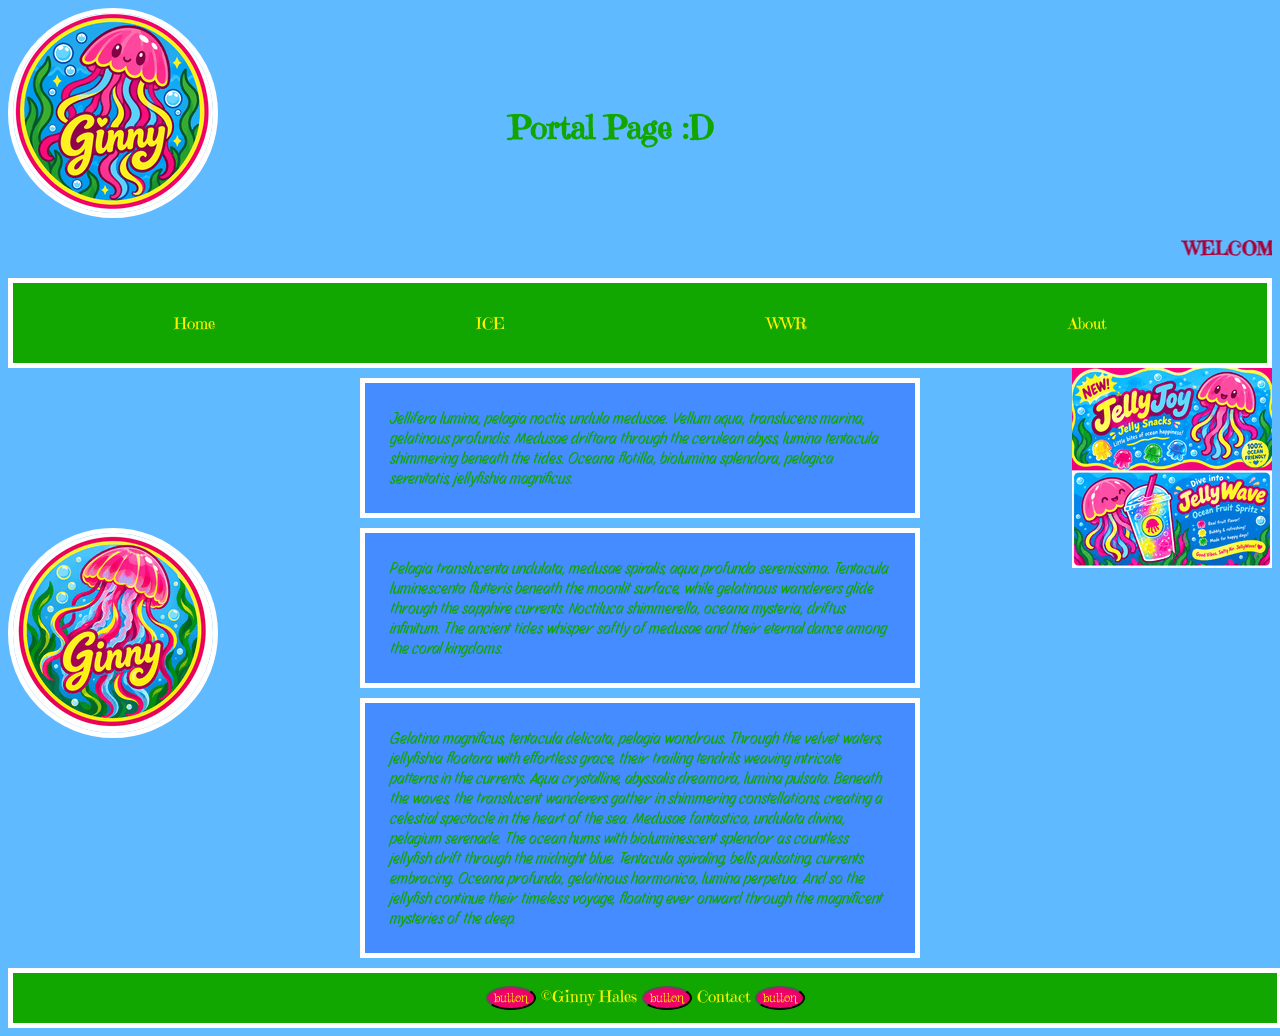
<file: index.html>
<!DOCTYPE html>
<html lang="en">
<head>
    <meta charset="UTF-8">
    <meta name="viewport" content="width=device-width, initial-scale=1.0">
    <title>Portal Page</title>
    <link rel="stylesheet" href="styles/styles.css">
    <header>
        <h1>Portal Page :D</h1>
        <marquee><h3>WELCOME TO MY FANTABULOUS PORTAL PAGE!!!!!!!!</h3></marquee>
        <img id="logo" class="logo" src="images/bubbleyjellyfishlogo(2).png" alt="Main Jellyfish Logo">
        <nav>
            <a href="index.html">Home</a><br>
            <a href="ice.html">ICE</a><br>
            <a target="_blank" href="wwr/index.html">WWR</a><br>
            <a href="index.html">About</a>
        </nav>
    </header>
</head>
<body>
    <a target="_blank" href="https://www.youtube.com/watch?v=xvFZjo5PgG0"><img id="ad" src="images/jellyfishads(2).png" alt="it's an ad!"></a>
    <div id="stuff">
        <p>Jellifera lumina, pelagia noctis, undula medusae. Vellum aqua, translucens marina, gelatinous profundis. Medusae driftara through the cerulean abyss, lumina tentacula shimmering beneath the tides. Oceana flotilla, biolumina splendora, pelagica serenitatis, jellyfishia magnificus.</p>
    </div>
   <a target="_blank" href="https://www.youtube.com/watch?v=xvFZjo5PgG0"><img class="logo" id="logo2" src="images/underwaterjellyfishlogo(2).png" alt="Fancy Jellyfish Logo"></a>
    <div id="things">
        <p>
            Pelagia translucenta undulata, medusae spiralis, aqua profunda serenissima. Tentacula luminescenta flutteris beneath the moonlit surface, while gelatinous wanderers glide through the sapphire currents. Noctiluca shimmerella, oceana mysteria, driftus infinitum. The ancient tides whisper softly of medusae and their eternal dance among the coral kingdoms.
        </p>
</div>
<div id="stuffandthings">
    <p>Gelatina magnificus, tentacula delicata, pelagia wondrous. Through the velvet waters, jellyfishia floatara with effortless grace, their trailing tendrils weaving intricate patterns in the currents. Aqua crystalline, abyssalis dreamora, lumina pulsata. Beneath the waves, the translucent wanderers gather in shimmering constellations, creating a celestial spectacle in the heart of the sea.
Medusae fantastica, undulata divina, pelagium serenade. The ocean hums with bioluminescent splendor as countless jellyfish drift through the midnight blue. Tentacula spiraling, bells pulsating, currents embracing. Oceana profunda, gelatinous harmonica, lumina perpetua. And so the jellyfish continue their timeless voyage, floating ever onward through the magnificent mysteries of the deep.
    </p>
</div>
</body>
<footer>
    <div id="footer">
        <button><a href="button.html">button</a></button> 
        &copy;Ginny Hales 
        <button><a href="button.html">button</a></button> 
        <a href="index.html">Contact</a>
        <button><a href="button.html">button</a></button>
    </div>
</footer> <!--I will link the buttons later, this was mostly about  getting everything ON THE PAGE-->
</html>
</file>
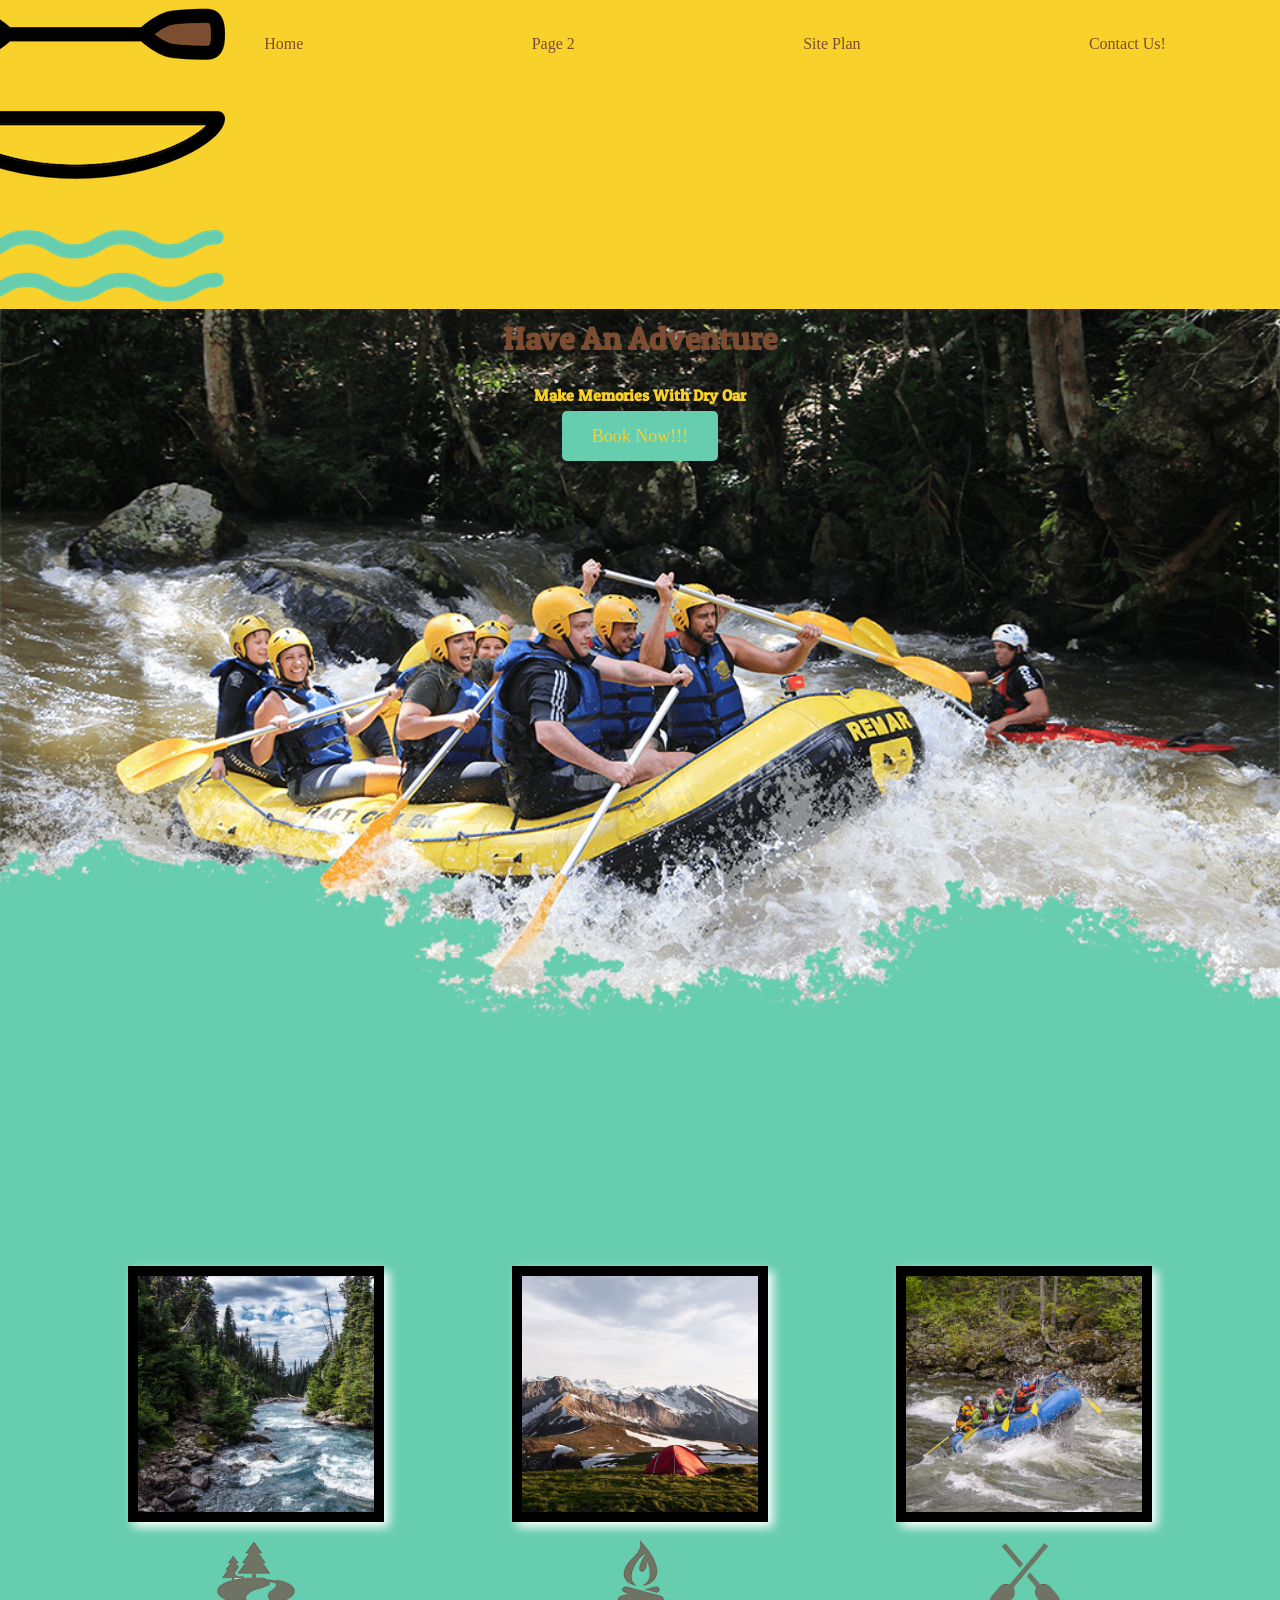
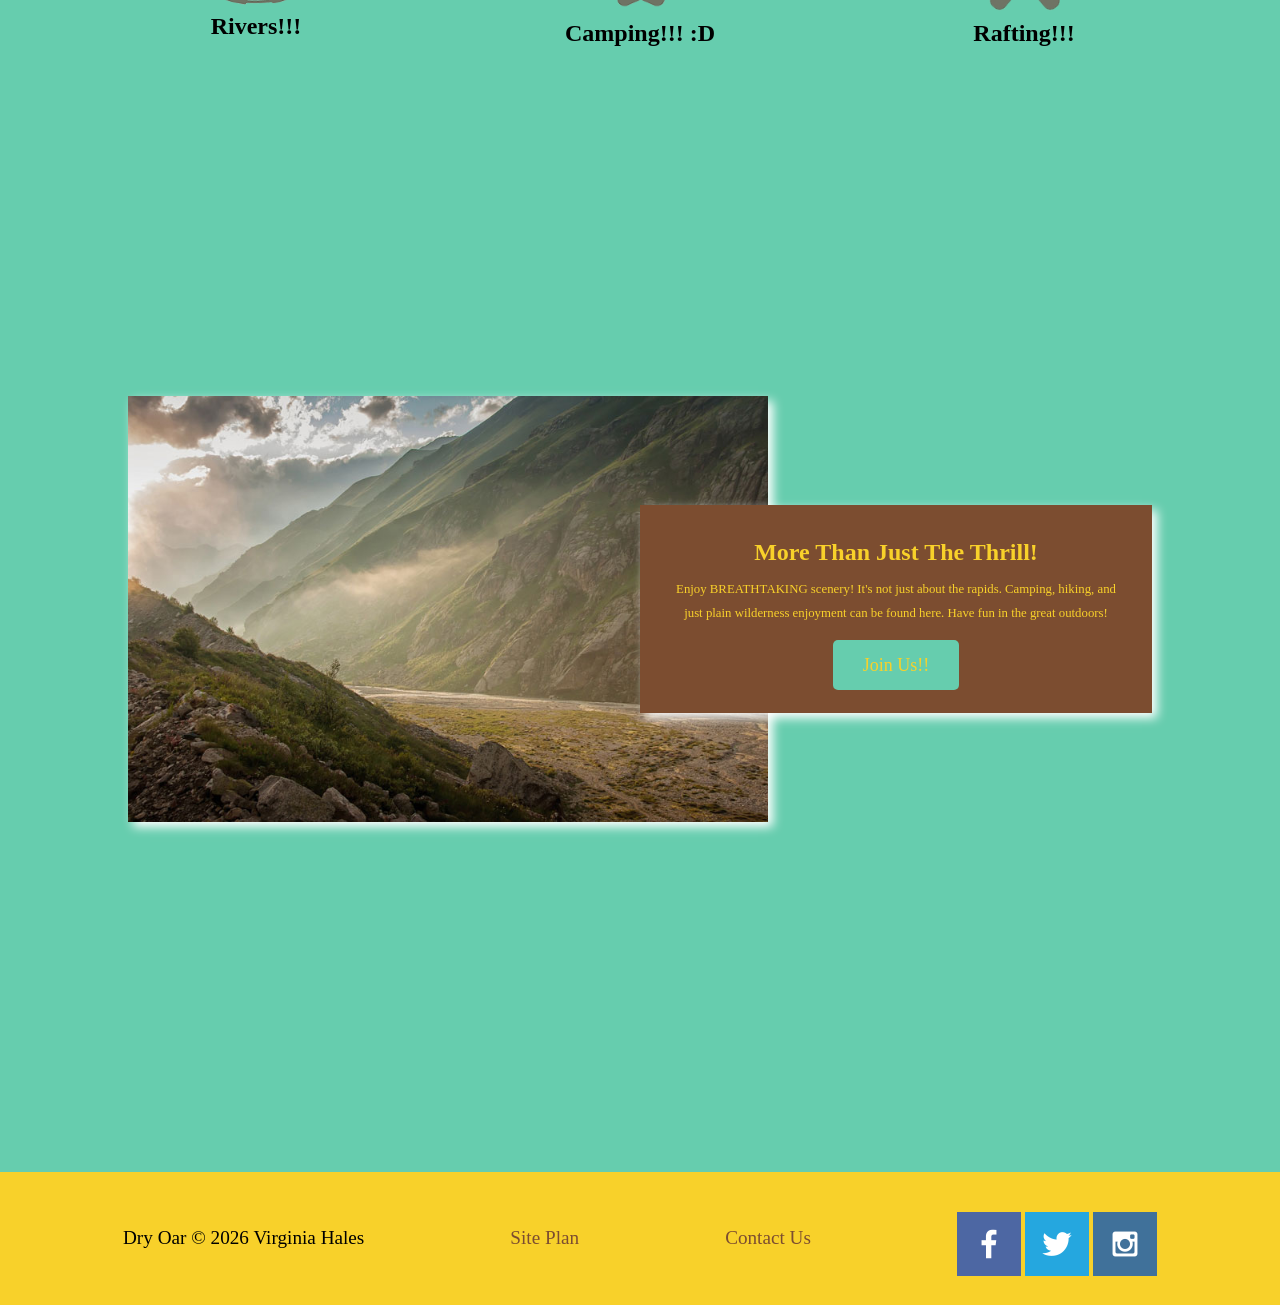
<file: wwr/index.html>
<!DOCTYPE html>
<html lang="en">
<head>
    <meta charset="UTF-8">
    <meta name="viewport" content="width=device-width, initial-scale=1.0">
    <title>DryOar White Water Rafting | Home</title>
    <link rel="stylesheet" href="styles/style.css">
</head>
<div id="content">
<body>
    <header>
        <a id="logo_link" href="index.html">
            <img class="Logo" src="images/wwrlogo.png" alt="Dry Oar Logo">
        </a>
        <nav>
            <a href="index.html">Home</a>
            <a href="#">Page 2</a>
            <a href="site-plan-rafting.html">Site Plan</a>
            <a href="contactus.html">Contact Us!</a>
        </nav>

    </header>
    <div id="hero">
        <div id="hero-box">
            <img id="hero-img" src="images/hero.png" alt="People Enjoying Whitewater Rafting">
        </div>
        <section id="hero-msg">
            <h1 class="home-title">Have An Adventure</h1>
            <h4>Make Memories With Dry Oar</h4>
            <div class='button-box'>
                <a class='book' href="contactus.html">Book Now!!!</a>
            </div>
        </section>
    </div>
    <main class="home-grid">
        <section class="rivers-card">
            <img class="card-img" src="images/rivers.jpg" alt="river in forest">
            <img class="icon" src="images/river_icon.png" alt="River Icon">
            <h2>Rivers!!!</h2>
        </section>
        <section class="camping-card">
            <img class="card-img" src="images/camping.jpg" alt="tent in the mountains">
            <img class="icon" src="images/fire_icon.png" alt="Fire Icon">
            <h2>Camping!!! :D</h2>
        </section>
        <section class="rapids-card">
            <img class="card-img" src="images/rapids.jpg" alt="rafting boat">
            <img class="icon" src="images/oars.png" alt="Oar Icon">
            <h2>Rafting!!!</h2>
        </section>
        <div id="background"></div>
        <img class="mountains" src="images/mountains.jpg" alt="Misty Mountains">
        <section class="msg">
            <h2>More Than Just The Thrill!</h2>
            <p>Enjoy BREATHTAKING scenery! It's not just about the rapids. Camping, hiking, and just plain wilderness enjoyment can be found here. Have fun in the great outdoors!</p>
            <a class="join" href="rivers.html">Join Us!!</a>
        </section>
    </main>
    <footer>
        <p>Dry Oar &copy; 2026 Virginia Hales</p>
        <p><a href="site-plan-rafting.html">Site Plan</a></p>
        <p><a href="contactus.html">Contact Us</a></p>
        <div class="social">
            <a href="https://facebook.com" target="_blank">
                <img src="images/facebook.png" alt="FB icon">
            </a>
            <a href="https://twitter.com" target="_blank">
                <img src="images/twitter.png" alt="twitter icon">
            </a>
            <a href="https://instagram.com" target="_blank">
                <img src="images/instagram.png" alt="Instagram icon">
            </a>
        </div>
    </footer>
</body>
</div>
</html>
</file>
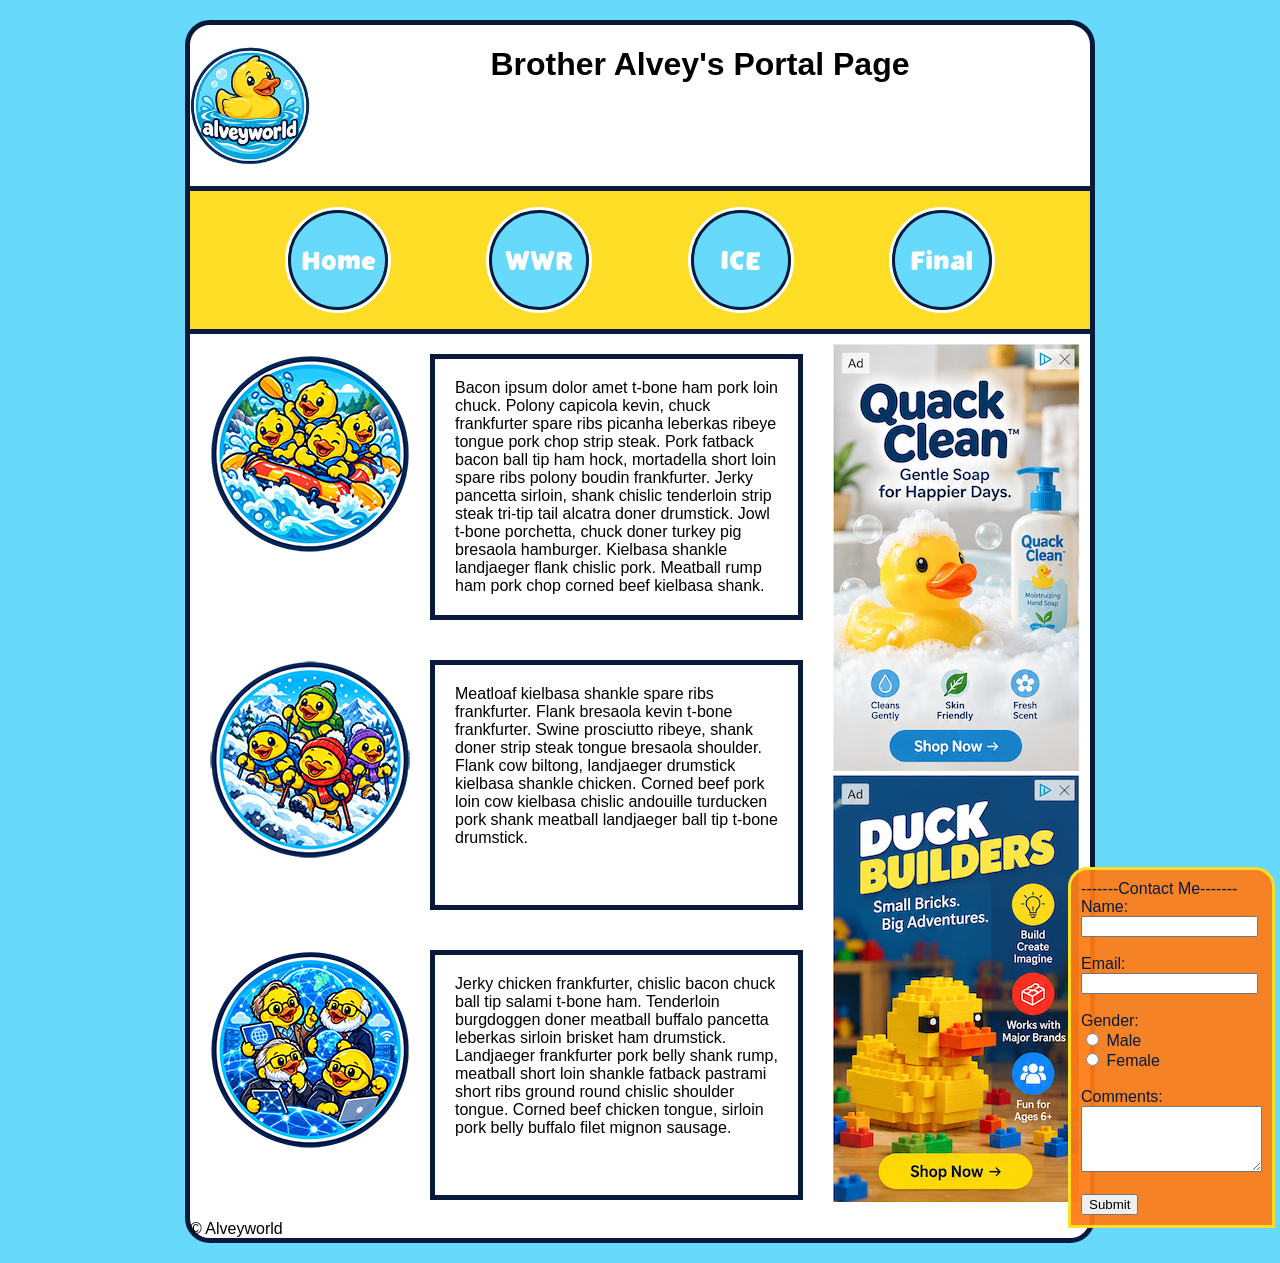
<file: bro Alvey's demo/wdd130/index.html>
<!DOCTYPE html>
<html>

<head>
    <meta charset="UTF-8">
    <meta name="viewport" content="width=device-width, initial-scale=1.0">
    <title>Portal Page - Brother Alvey's WDD 130 Portfolio</title>
    <link href="styles/styles.css" rel="stylesheet">
</head>

<body>
    <!-- HTML is for structure -->
    <div id="wrapper">
        <header>
            <img width="120" src="images/ducky_logo.png" alt="Rubber Ducky logo">
            <h1>Brother Alvey's Portal Page</h1>
        </header>
        <nav>
            <ul>
                <li><a href="#">Home</a></li>
                <li><a href="wwr/">WWR</a></li>
                <li><a href="ice/">ICE</a></li>
                <li><a href="#">Final</a></li>
            </ul>
        </nav>
        <main>
            <div>
                <div class="bubble">
                    <img src="images/wwrducks.png">
                    <section>Bacon ipsum dolor amet t-bone ham pork loin chuck. Polony capicola kevin, chuck frankfurter
                        spare ribs picanha leberkas ribeye tongue pork chop strip steak. Pork fatback bacon ball tip ham
                        hock, mortadella short loin spare ribs polony boudin frankfurter. Jerky pancetta sirloin, shank
                        chislic tenderloin strip steak tri-tip tail alcatra doner drumstick. Jowl t-bone porchetta, chuck
                        doner turkey pig bresaola hamburger. Kielbasa shankle landjaeger flank chislic pork. Meatball rump
                        ham pork chop corned beef kielbasa shank.</section>
                </div>
                <div class="bubble">
                    <img src="images/iceducks.png">
                    <section>Meatloaf kielbasa shankle spare ribs frankfurter. Flank bresaola kevin t-bone frankfurter.
                        Swine prosciutto ribeye, shank doner strip steak tongue bresaola shoulder. Flank cow biltong,
                        landjaeger drumstick kielbasa shankle chicken. Corned beef pork loin cow kielbasa chislic andouille
                        turducken pork shank meatball landjaeger ball tip t-bone drumstick.</section>
                </div>
                <div class="bubble">
                    <img src="images/pioneerducks.png">
                    <section>Jerky chicken frankfurter, chislic bacon chuck ball tip salami t-bone ham. Tenderloin
                        burgdoggen doner meatball buffalo pancetta leberkas sirloin brisket ham drumstick. Landjaeger
                        frankfurter pork belly shank rump, meatball short loin shankle fatback pastrami short ribs ground
                        round chislic shoulder tongue. Corned beef chicken tongue, sirloin pork belly buffalo filet mignon
                        sausage.</section>
                </div>
            </div>

            <div id="ads">
               <img src="images/ad1.png"> 
               <img src="images/ad2.png"> 
            </div>

        </main>
        <footer> &copy; Alveyworld
            <div id="contact">
                <span>-------Contact Me-------</span>
                <form action="" method="post">
                    <label for="name">Name:</label><br>
                    <input type="text" id="name" name="name" required><br><br>

                    <label for="email">Email:</label><br>
                    <input type="email" id="email" name="email" required><br><br>

                    <label>Gender:</label><br>
                    <input type="radio" id="male" name="gender" value="male">
                    <label for="male">Male</label><br>

                    <input type="radio" id="female" name="gender" value="female">
                    <label for="female">Female</label><br><br>

                    <label for="comments">Comments:</label><br>
                    <textarea id="comments" name="comments" rows="4" cols="20"></textarea><br><br>

                    <button type="submit">Submit</button>
                </form>
            </div>
        </footer>
        <!-- Semantic tags: Tags that say what they mean -->

    </div>
</body>

</html>
</file>
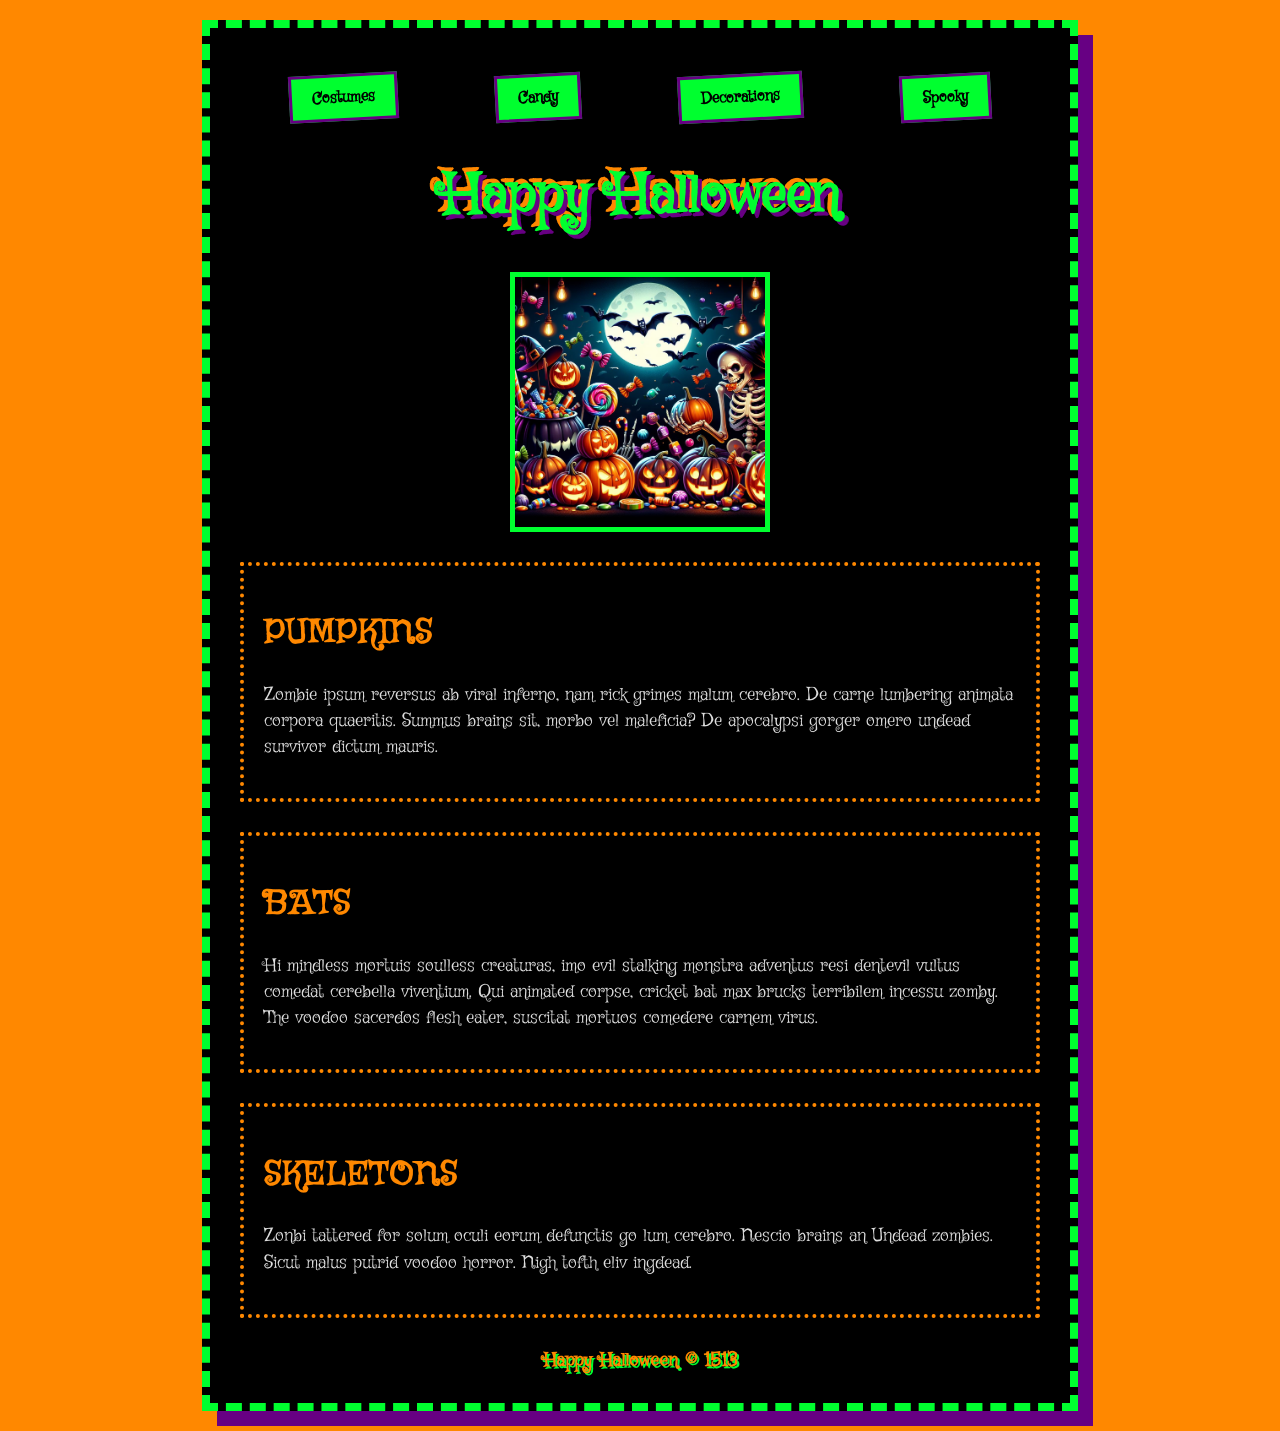
<file: ice/halloween/index.html>
<!-- For this activity you are not allowed to change
 the HTML code, only the CSS -->

<!DOCTYPE html>
<html lang="en">

<head>
    <meta charset="UTF-8">
    <meta name="viewport" content="width=device-width, initial-scale=1.0">
    <title>Document</title>
    <link rel="stylesheet" href="styles/styles.css">
</head>

<body>
    <div id="wrapper">
        <header>
            <nav>
                <ul>
                    <li>Costumes</li>
                    <li>Candy</li>
                    <li>Decorations</li>
                    <li>Spooky</li>
                </ul>
            </nav>
        </header>
        <main>
            <h1>Happy Halloween</h1>
            <img src="images/halloween.png">
            <section>
                <h2>Pumpkins</h2>
                <p>Zombie ipsum reversus ab viral inferno, nam rick grimes
                    malum cerebro. De carne lumbering animata corpora quaeritis.
                    Summus brains sit​​, morbo vel maleficia? De apocalypsi gorger
                    omero undead survivor dictum mauris. </p>
            </section>
            <section>
                <h2>Bats</h2>
                <p>Hi mindless mortuis soulless
                    creaturas, imo evil stalking monstra adventus resi dentevil vultus
                    comedat cerebella viventium. Qui animated corpse, cricket bat max
                    brucks terribilem incessu zomby. The voodoo sacerdos flesh eater,
                    suscitat mortuos comedere carnem virus.</p>
            </section>
            <section>
                <h2>Skeletons</h2>
                <p>Zonbi tattered for solum oculi
                    eorum defunctis go lum cerebro. Nescio brains an Undead zombies. Sicut
                    malus putrid voodoo horror. Nigh tofth eliv ingdead.</p>
            </section>
        </main>
        <footer>
            Happy Halloween &copy; 1513
        </footer>
    </div>
</body>

</html>
</file>
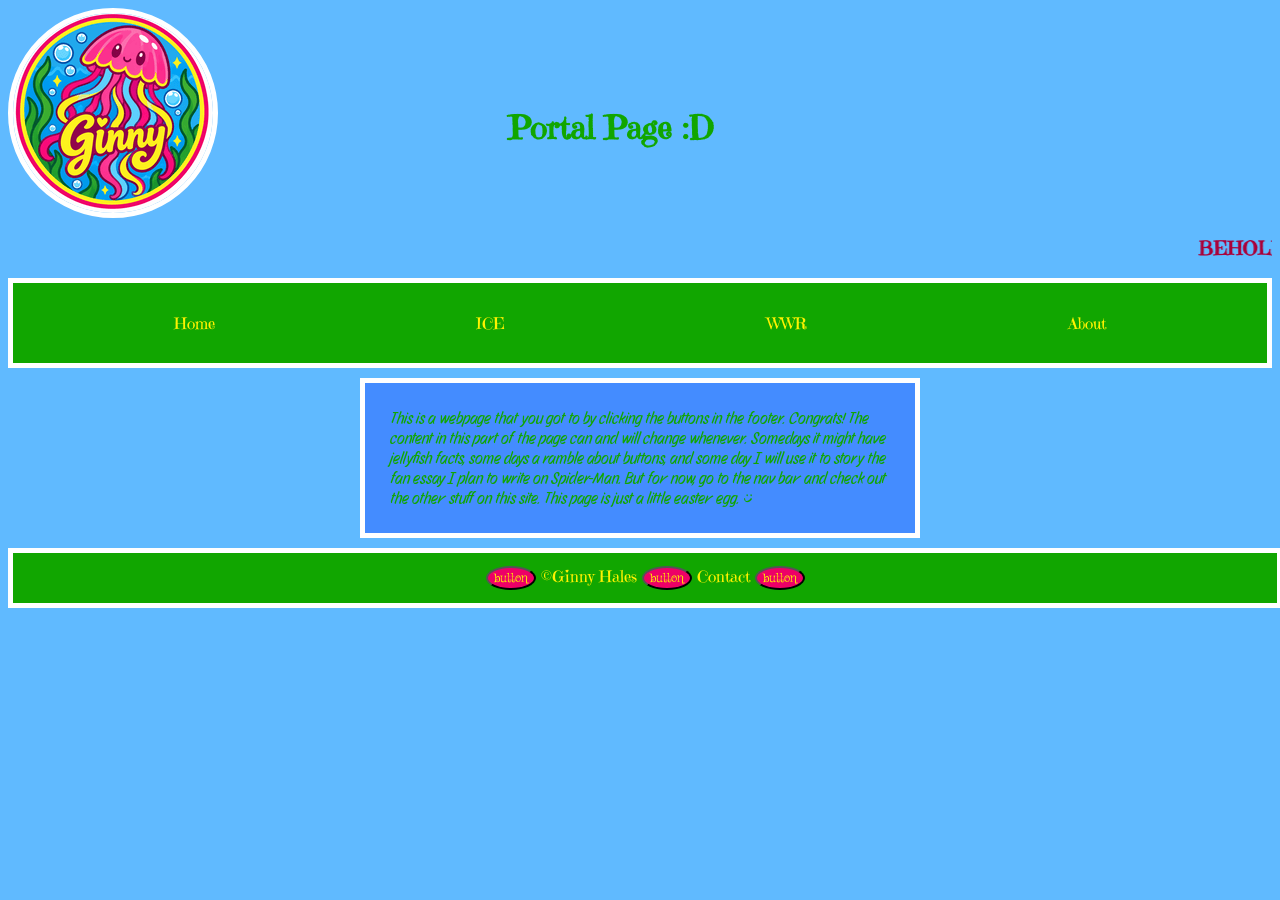
<file: button.html>
<!DOCTYPE html>
<html lang="en">
<head>
    <meta charset="UTF-8">
    <meta name="viewport" content="width=device-width, initial-scale=1.0">
    <title>Button Page</title>
    <link rel="stylesheet" href="styles/styles.css">
    <header>
        <h1>Portal Page :D</h1>
        <marquee><h3>BEHOLD THE GLORY OF THE BUTTON :D:D:D:D:D:D:D:D</h3></marquee>
        <img id="logo" class="logo" src="images/bubbleyjellyfishlogo(2).png" alt="Main Jellyfish Logo">
        <nav>
            <a href="index.html">Home</a><br>
            <a href="index.html">ICE</a><br>
            <a target="_blank" href="wwr/index.html">WWR</a><br>
            <a href="index.html">About</a>
        </nav>
    </header>
</head>
<body>
    <p>This is a webpage that you got to by clicking the buttons in the footer. Congrats! The content in this part of the page can and will change whenever. Somedays it might have jellyfish facts, some days a ramble about buttons, and some day I will use it to story the fan essay I plan to write on Spider-Man. But for now, go to the nav bar and check out the other stuff on this site. This page is just a little easter egg. :)</p>
    
</body>
<footer>
    <div id="footer">
        <button><a href="button.html">button</a></button> 
        &copy;Ginny Hales 
        <button><a href="button.html">button</a></button> 
        <a href="index.html">Contact</a>
        <button><a href="button.html">button</a></button>
    </div>
</footer>
</html>
</file>
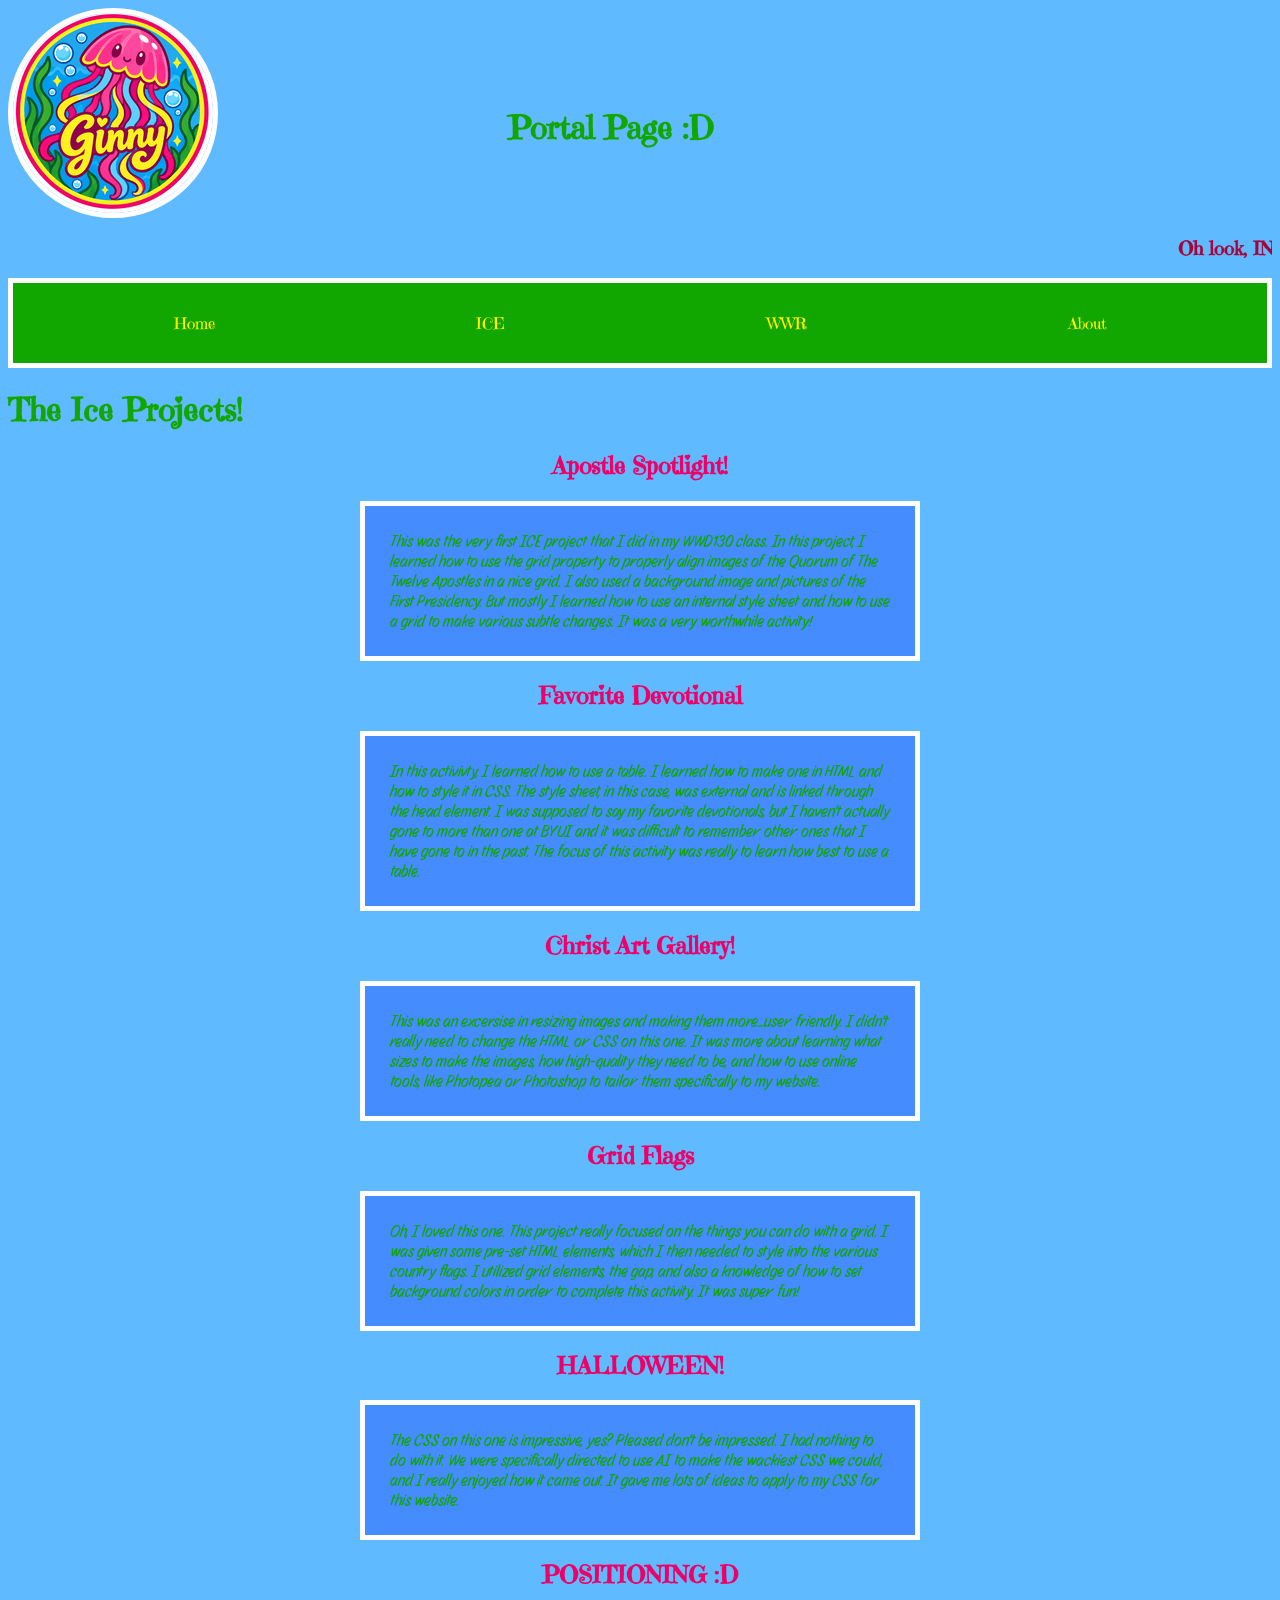
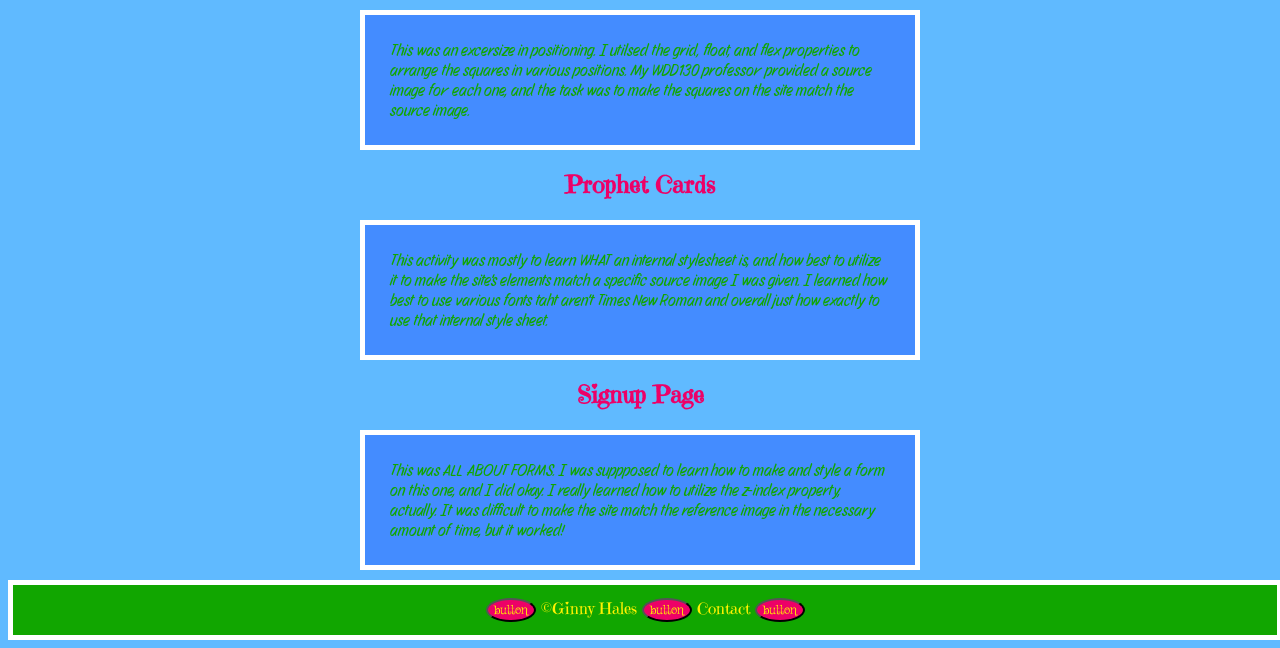
<file: ice.html>
<!DOCTYPE html>
<html lang="en">
<head>
    <meta charset="UTF-8">
    <meta name="viewport" content="width=device-width, initial-scale=1.0">
    <title>ICE</title>
    <link rel="stylesheet" href="styles/styles.css">
    <header>
        <h1>Portal Page :D</h1>
        <marquee><h3>Oh look, IN CLASS EXCERCISES :D!</h3></marquee>
        <img id="logo" class="logo" src="images/bubbleyjellyfishlogo(2).png" alt="Main Jellyfish Logo">
        <nav>
            <a href="index.html">Home</a><br>
            <a href="ice.html">ICE</a><br>
            <a target="_blank" href="wwr/index.html">WWR</a><br>
            <a href="index.html">About</a>
        </nav>
    </header>
</head>
<body>
    <h1>The Ice Projects!</h1>
    <a id="ice" target="_blank" href="ice/apostle_spotlight/apostles.html"><h2>Apostle Spotlight!</h2></a>
    <p>This was the very first ICE project that I did in my WWD130 class. In this project, I learned how to use the grid property to properly align images of the Quorum of The Twelve Apostles in a nice grid. I also used a background image and pictures of the First Presidency. But mostly I learned how to use an internal style sheet and how to use a grid to make various subtle changes. It was a very worthwhile activity! </p>
    <a id="ice" target="_blank" href="ice/favorite_devo/favdevo.html"><h2>Favorite Devotional</h2></a>
    <p>In this activivty, I learned how to use a table. I learned how to make one in HTML and how to style it in CSS. The style sheet, in this case, was external and is linked through the head element. I was supposed to say my favorite devotionals, but I haven't actually gone to more than one at BYUI and it was difficult to remember other ones that I have gone to in the past. The focus of this activity was really to learn how best to use a table.</p>
    <a id="ice" target="_blank" href="ice/gallery/gallery.html"><h2>Christ Art Gallery!</h2></a>
    <p>This was an excersise in resizing images and making them more...user friendly. I didn't really need to change the HTML or CSS on this one. It was more about learning what sizes to make the images, how high-quality they need to be, and how to use online tools, like Photopea or Photoshop to tailor them specifically to my website.</p>
    <a id="ice" target="_blank" href="ice/grid_flags/flags.html"><h2>Grid Flags</h2></a>
    <p>Oh, I loved this one. This project really focused on the things you can do with a grid. I was given some pre-set HTML elements, which I then needed to style into the various country flags. I utilized grid elements, the gap, and also a knowledge of how to set background colors in order to complete this activity. It was super fun!</p>
    <a id="ice" target="_blank" href="ice/halloween/index.html"><h2>HALLOWEEN!</h2></a>
    <p>The CSS on this one is impressive, yes? Pleased don't be impressed. I had nothing to do with it. We were specifically directed to use AI to make the wackiest CSS we could, and I really enjoyed how it came out. It gave me lots of ideas to apply to my CSS for this website.</p>
    <a id="ice" target="_blank" href="ice/positioning/positioning.html"><h2>POSITIONING :D</h2></a>
    <p>This was an excersize in positioning. I utilsed the grid, float, and flex properties to arrange the squares in various positions. My WDD130 professor provided a source image for each one, and the task was to make the squares on the site match the source image.</p>
    <a id="ice" target="_blank" href="ice/prophet_cards/oaks.html"><h2>Prophet Cards</h2></a>
    <p>This activity was mostly to learn WHAT an internal stylesheet is, and how best to utilize it to make the site's elements match a specific source image I was given. I learned how best to use various fonts taht aren't Times New Roman and overall just how exactly to use that internal style sheet.</p>
    <a id="ice" target="_blank" href="ice/signup/signup.html"><h2>Signup Page</h2></a>
    <p>This was ALL ABOUT FORMS. I was suppposed to learn how to make and style a form on this one, and I did okay. I really learned how to utilize the z-index property, actually. It was difficult to make the site match the reference image in the necessary amount of time, but it worked! </p>
</body>
<footer>
    <div id="footer">
        <button><a href="button.html">button</a></button> 
        &copy;Ginny Hales 
        <button><a href="button.html">button</a></button> 
        <a href="index.html">Contact</a>
        <button><a href="button.html">button</a></button>
    </div>
</footer> <!--I will link the buttons later, this was mostly about  getting everything ON THE PAGE-->
</html>
</file>
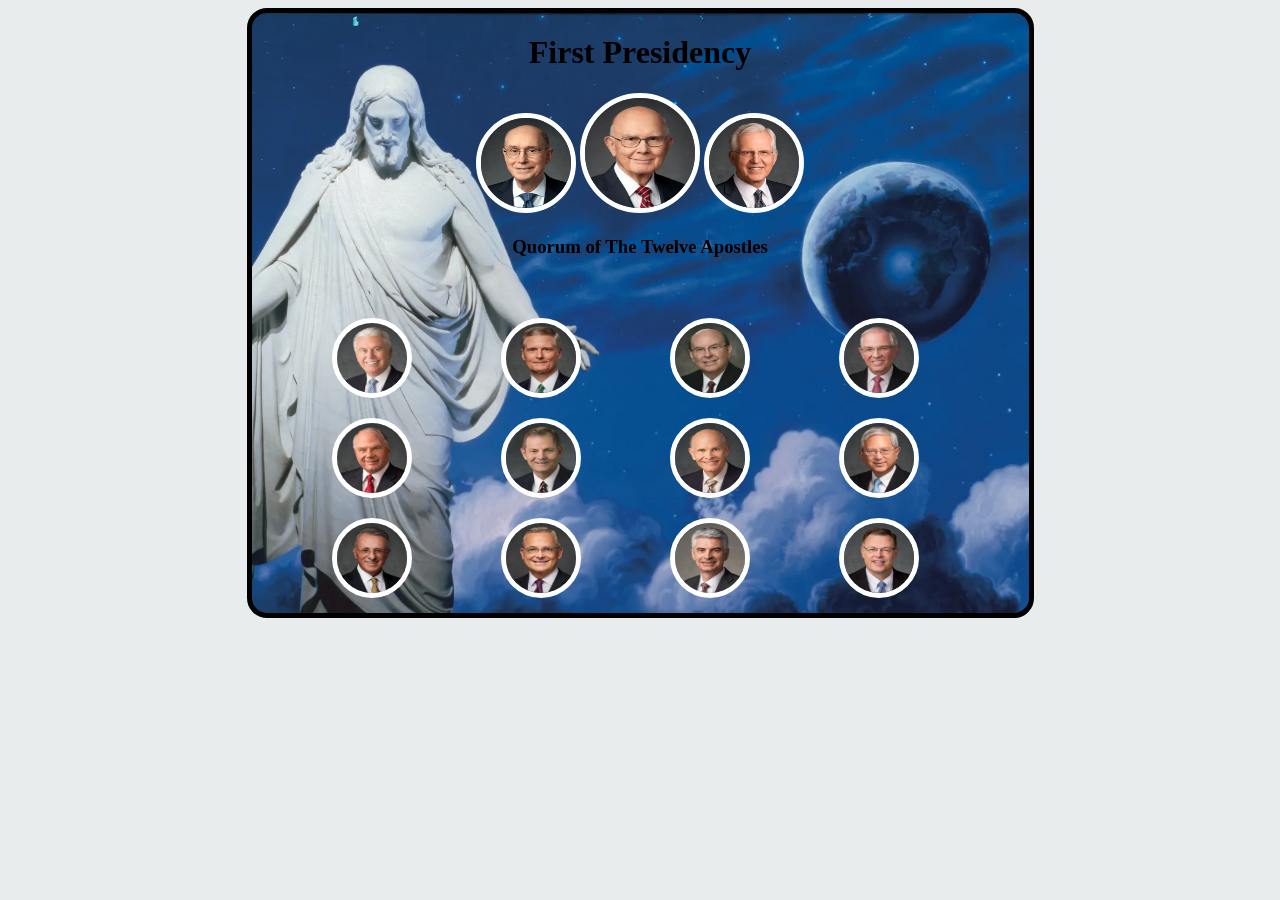
<file: ice/apostle_spotlight/apostles.html>
<!DOCTYPE html>
<html lang="en">
<head>
    <meta charset="UTF-8">
    <meta name="viewport" content="width=device-width, initial-scale=1.0">
    <title>Apostles Spotlights</title>
    <style>
        /* Insert styles here */
       #apostles{
        background: url(images/christus.webp);
        border: 5px solid black;
        width: 777px;
        height: 600px;
        margin: 0 auto;
        border-radius: 20px;
        background-size: cover;
        background-position-x: -178px;
        text-align: center;
       }
       body{
        background: #e8eced;
       }
       .firstp{
        width: 90px;
        height: 90px;
        border: 5px solid white;
        border-radius: 50%;
       }
       .pres{
        width: 110px;
        height: 110px;
        border: 5px solid white;
        border-radius: 50%;
       }
       .apostle{
        width: 70px;
        height: 70px;
        border: 5px solid white;
        border-radius: 50%;
        margin: 10px;
        margin-left: 30px;
        margin-right: 30px;
       }
       #doze{
        display: grid;
        grid-template-columns: repeat(4, 1fr);
        margin: 50px;
       }
    </style>
</head>
<body>
    <!-- Insert HTML elements here -->
     <div id="apostles">
        <h1>First Presidency</h1>
    <img class="firstp" src="images/eyring.webp" alt="Henry B Eyring">
     <img class="pres" src="images/oaks.webp" alt="Dallin H Oaks">
     <img class="firstp" src="images/christofferson.webp" alt="D Todd Christofferson">
     <h3> Quorum of The Twelve Apostles</h3>
     <div id="doze">
         <img class="apostle" src="images/uchtdorf.webp" alt="Dieter F Uchtdorf">
         <img class="apostle" src="images/bednar.webp" alt="David A Bednar">
         <img class="apostle" src="images/cook.webp" alt="Quinton L Cook">
         <img class="apostle" src="images/anderson.webp" alt="Neil L Anderson">
         <img class="apostle" src="images/rasband.webp" alt="Ronald A Rasband">
         <img class="apostle" src="images/stevenson.webp" alt="Gary E Stevenson">
         <img class="apostle" src="images/renlund.webp" alt="Dale G Renlund">
         <img class="apostle" src="images/gong.webp" alt="Gerrit W Gong">
         <img class="apostle" src="images/soares.webp" alt="Ulysses Soares">
         <img class="apostle" src="images/kearon.webp" alt="Patrick Kearon">
         <img class="apostle" src="images/causse.webp" alt="Gerrad Causse">
         <img class="apostle" src="images/gilbert.webp" alt="some guy whos name I don't know Gilbert">
     </div>
     </div>
</body>
</html>
</file>
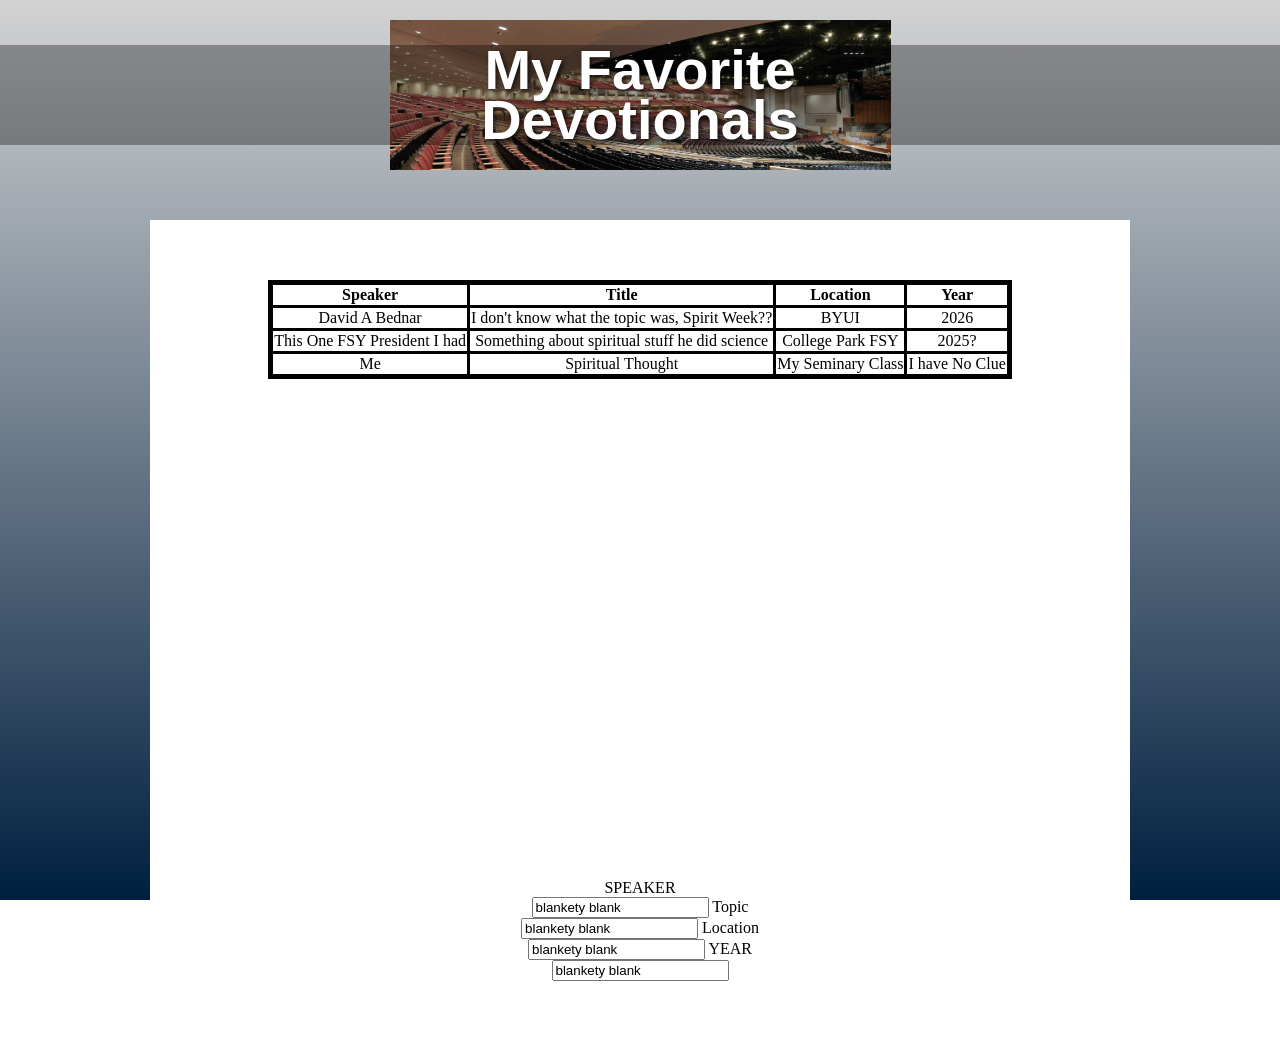
<file: ice/favorite_devo/favdevo.html>
<!DOCTYPE html>
<html lang="en">
<head>
  <meta charset="UTF-8" />
  <meta name="viewport" content="width=device-width, initial-scale=1.0"/>
  <title>My Favorite Devotionals</title>
  <link rel="stylesheet" href="styles/styles.css" />
</head>
<body>
  <div class="container">
    <header class="header">
      <div class="header-image">
        <h1>My Favorite<br>Devotionals</h1>
      </div>
    </header>
    <main>
      <div class="content-box">
        <!-- Add your devotional content here -->
        <table id="table">
          <tr>
            <th>Speaker</th>
            <th>Title</th>
            <th>Location</th>
            <th>Year</th>
          </tr>
          <tr><td>David A Bednar</td>
          <td>I don't know what the topic was, Spirit Week??</td>
          <td> BYUI</td>
          <td>2026</td>
      </tr>
      <tr><td>This One FSY President I had</td>
          <td>Something about spiritual stuff he did science</td>
          <td> College Park FSY</td>
          <td>2025?</td>
      </tr>
      <tr><td>Me</td>
          <td>Spiritual Thought</td>
          <td> My Seminary Class</td>
          <td>I have No Clue</td>
      </tr>
          
        </table>
        <form>
          <label for="sname" >SPEAKER</label> <br>
          <input type="text" id="sname" name="sname" value="blankety blank">
          <label for="topic" >Topic</label> <br>
          <input type="text" id="topic" name="topic" value="blankety blank">
          <label for="loca" >Location</label> <br>
          <input type="text" id="loca" name="loca" value="blankety blank">
          <label for="year" >YEAR</label> <br>
          <input type="text" id="year" name="year" value="blankety blank">

        </form>
      </div>
    </main>
  </div>
</body>
</html>
</file>
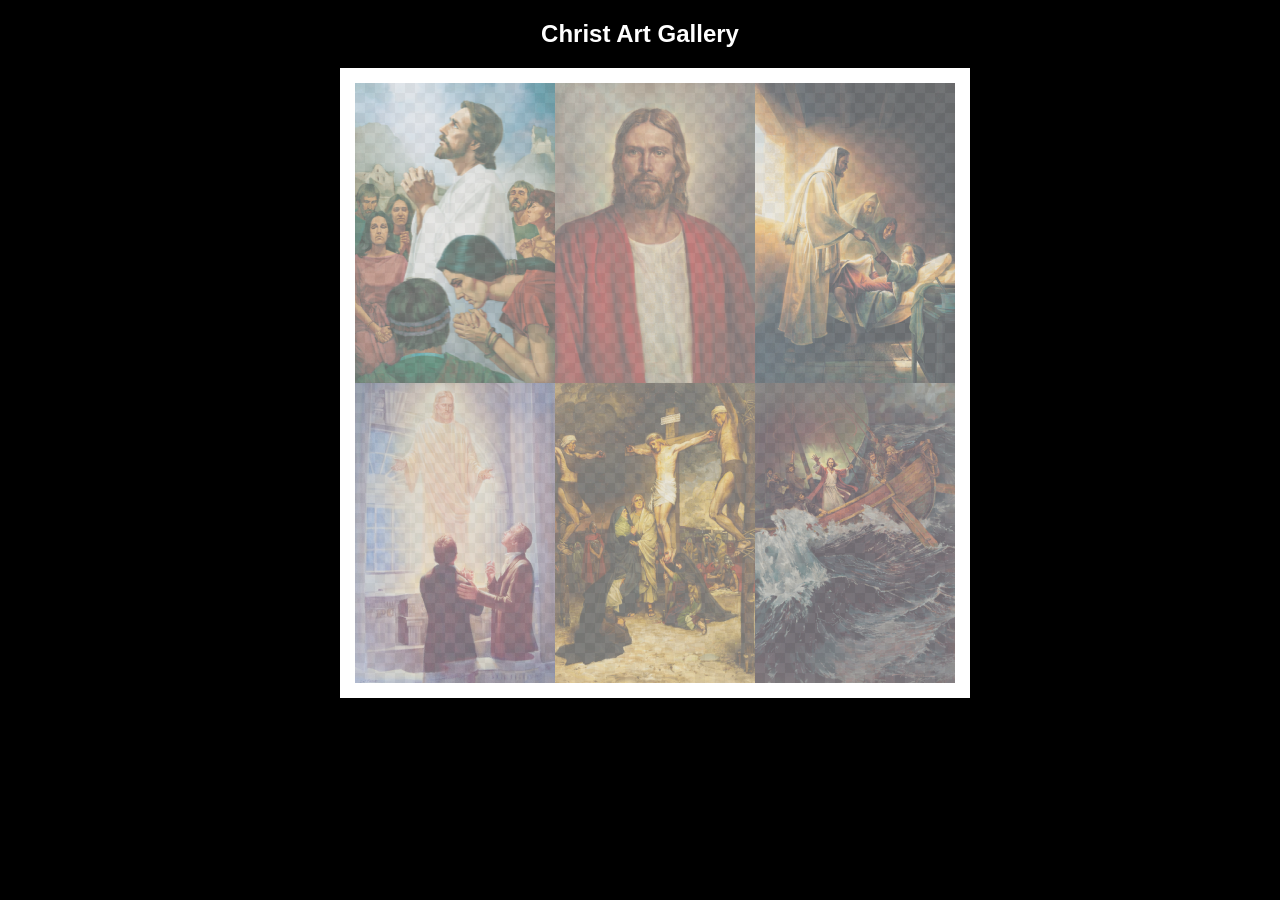
<file: ice/gallery/gallery.html>
<!DOCTYPE html>
<html lang="en">
<head>
    <meta charset="UTF-8">
    <meta name="viewport" content="width=device-width, initial-scale=1.0">
    <title>Images of Christ</title>
    <style>
        body {
            background: black;
        }
        #wrapper{
            width: 600px;
            margin: 0 auto;
        }
        nav {
            color: white;
            text-align: center;
            font-family: Haettenschweiler, 'Arial Narrow Bold', sans-serif;
        }
        #gallery{
            display: grid;
            grid-template-columns: 200px 200px 200px;
            border: 15px solid rgb(255, 255, 255);
            width: 100%;
            background-color: #ddd;
            background-image:
                linear-gradient(45deg, #ccc 26%, transparent 26%), 
                linear-gradient(135deg, #ccc 26%, transparent 26%),
                linear-gradient(45deg, transparent 75%, #ccc 75%),
                linear-gradient(135deg, transparent 75%, #ccc 75%);
            background-size: 20px 20px; /* Must be a square */
            background-position: 0 0, 10px 0, 10px -10px, 0px 10px; 
            
        }
        #gallery a {
            cursor: url('images/christus.png'), pointer;
        }
        #gallery img {
            /* make a thumbnail of the image that is 200x300 
               instead of using width and height here to help the page load faster */
            width: 200px; 
            height: 300px;

            opacity:50%;
            display:block;
        }
        #gallery img:hover{
            opacity: 100%;
        }
    </style>
</head>
<body>
    <div id="wrapper">
        <nav>
            <h1>Christ Art Gallery</h1>
        </nav>
        <main>
            <div id="gallery">
                <a href="images/big/img1.webp"><img src="images/small/img1.jpg" alt="Christ praying with the Nephites" ></a>
                <a href="images/big/img2.webp"><img src="images/small/img2.jpg" alt="Jesus the Christ" ></a>
                <a href="images/big/img3.webp"><img src="images/small/img3.jpg" alt="Jesus Raising the Daughter of Jairus" ></a>
                <a href="images/big/img4.webp"><img src="images/small/img4.jpg" alt="The Lord Appears in the Kirtland Temple" ></a>
                <a href="images/big/img5.webp"><img src="images/small/img5.jpg" alt="Crucifixion of Jesus Christ" ></a>
                <a href="images/big/img6.webp"><img src="images/small/img6.jpg" alt="Jesus Calms the Storm" ></a>
            </div>
        </main>
    </div>
</body>
</html>
</file>
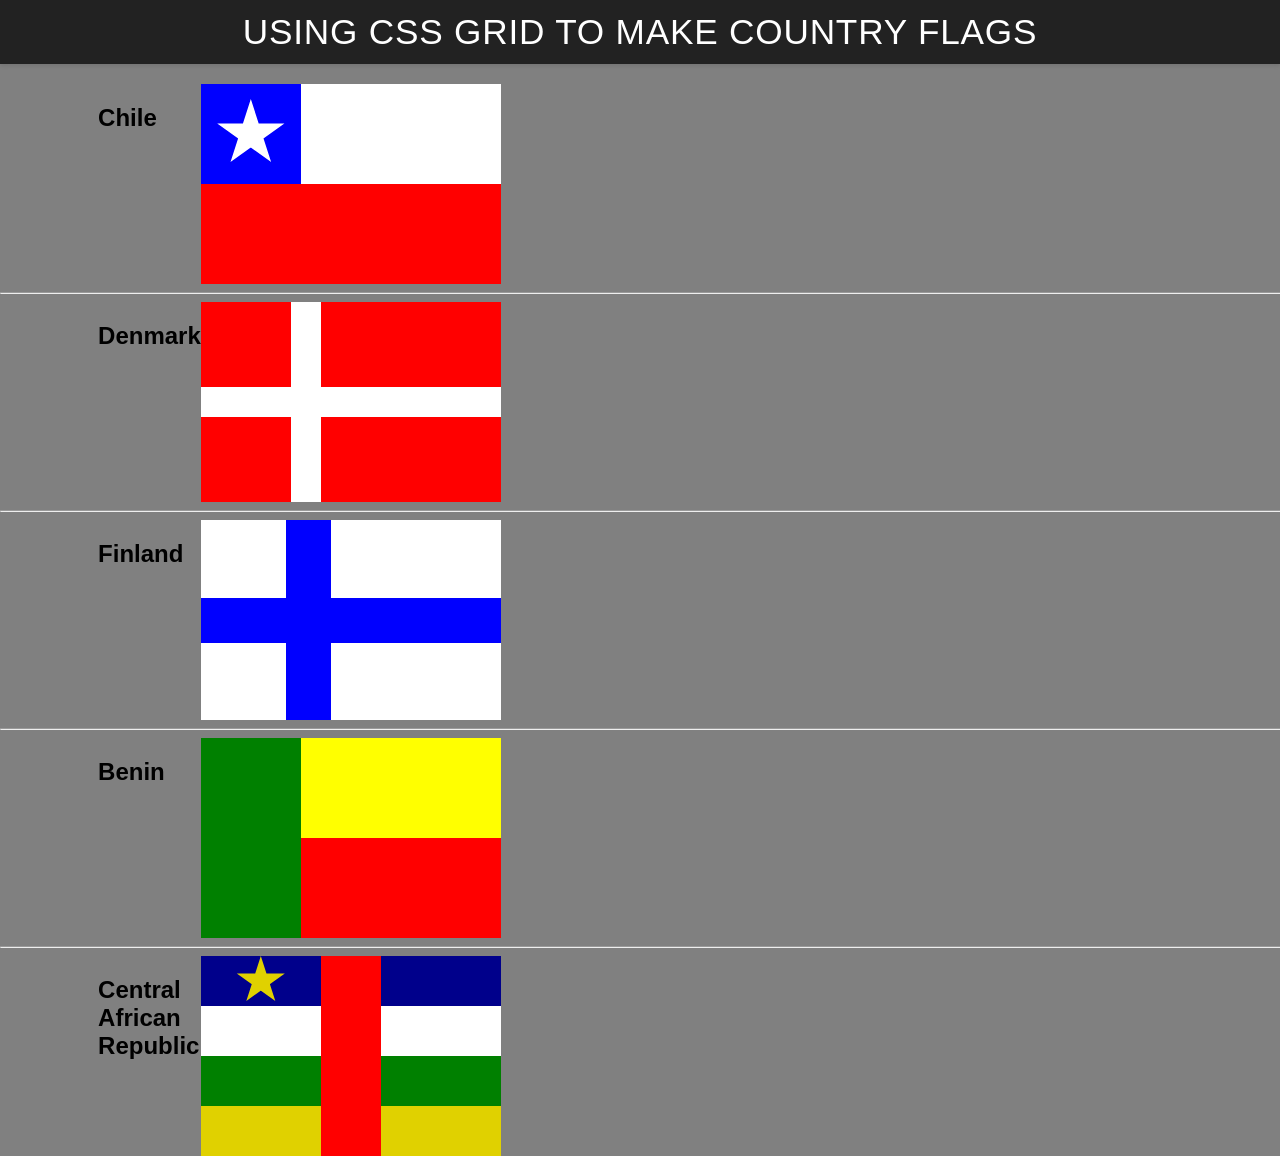
<file: ice/grid_flags/flags.html>
<!DOCTYPE html>
<html lang="en">

<head>
    <meta charset="UTF-8">
    <meta name="viewport" content="width=device-width, initial-scale=1.0">
    <title>Flag</title>
    <style>
        body {
            margin: 0;
            font-family: 'Helvetica Neue', sans-serif;
            background-color: gray;
        }

        header {
            background-color: #222;
            color: #fff;
            padding: 0.75rem 1.5rem;
            display: flex;
            align-items: center;
            justify-content: center;
            font-size: 1.1rem;
            letter-spacing: 0.05rem;
            text-transform: uppercase;
            box-shadow: 0 2px 4px rgba(0, 0, 0, 0.1);
        }

        header h1 {
            margin: 0;
            font-weight: 400;
        }
        main {
            display: grid;
            grid-template-columns: .1fr .1fr 1fr .1fr;
            margin-top: 20px;
        }
        hr {
            width: 100%;
            grid-column: 1 / 5;
        }
        h2 {
            grid-column: 2/3;
        }

        #blue {
            background: blue;
            grid-column: 1 / 2;
            display: grid;
            align-items: center;
            justify-items: center;
        }

        #white {
            background: white;
            grid-column: 2 / 4;
        }

        #red {
            background: red;
            grid-column: 1 / 4;
        }

        #chile {
            display: grid;
            grid-template-columns: 1fr 1fr 1fr;
            grid-template-rows: 1fr 1fr;
            height: 200px;
            width: 300px;
        }

        .star {
            width: 70px;
            aspect-ratio: 1;
            background: white;
            clip-path: polygon(50% 0, 79% 90%, 2% 35%, 98% 35%, 21% 90%);
        }
        #denmark{
          display: grid;
          grid-template-columns: 1fr 2fr;
          grid-template-rows: 1fr  1fr;
          height: 200px;
          width: 300px;
          background-color: white;
          gap: 30px;
        }
        #dred1, #dred2, #dred3, #dred4{
            background: red;            
        }
        #finland{
          display: grid;
          grid-template-columns: 1fr 2fr;
          grid-template-rows: 1fr  1fr;
          height: 200px;
          width: 300px;
          background-color: blue;
          gap: 45px;
        }
        #fwhite1, #fwhite2, #fwhite3, #fwhite4{
            background: white;
        }
        #benin{
          display: grid;
          grid-template-columns: 1fr 1fr 1fr;
          grid-template-rows: 1fr  1fr;
          height: 200px;
          width: 300px;
          background: white;
        }
        #bgreen{
            background-color: green;
            grid-row: 1/3;
        }
        #bred{
            background-color: red;
            grid-column: 2/4;
            grid-row: 2/3;
        }
        #byellow{
            background-color: yellow;
            grid-column: 2/4;
            grid-row: 1/2;
        }
        #car{
          display: grid;
          grid-template-columns: 2fr 1fr 2fr;
          grid-template-rows: 1fr 1fr 1fr  1fr;
          height: 200px;
          width: 300px;
          background-color: red;
        }
        #cblue1{
            grid-column: 1/2;
            grid-row: 1/2;
            background: darkblue;
        }
        #cblue2{
            grid-column: 3/4;
            grid-row: 1/2;
            background: darkblue;
        }
        #cwhite1{
            grid-column: 1/2;
            grid-row: 2/3;
            background: white;
        }
        #cgreen1{
            grid-column: 1/2;
            grid-row: 3/4;
            background: green;
        }
        #cyellow1{
            grid-column: 1/2;
            grid-row: 4/5;
            background: rgb(224, 209, 0);
        }
         #cwhite2{
            grid-column: 3/4;
            grid-row: 2/3;
            background: white;
        }
        #cgreen2{
            grid-column: 3/4;
            grid-row: 3/4;
            background: green;
        }
        #cyellow2{
            grid-column: 3/4;
            grid-row: 4/5;
            background: rgb(224, 209, 0);
        }
        .cstar {
            width: 50px;
            aspect-ratio: 1;
            background: rgb(224, 209, 0);
            clip-path: polygon(50% 0, 79% 90%, 2% 35%, 98% 35%, 21% 90%);
            margin: auto;
        }
    </style>
</head>

<body>
    <header>
        <h1>Using CSS Grid to make Country Flags</h1>
    </header>
    <main>
        <h2>Chile</h2>
        <div id="chile">
            <div id="blue">
                <div class="star"></div>
            </div>
            <div id="white"></div>
            <div id="red"></div>
        </div>
        <hr>

        <h2>Denmark</h2>
        <div id="denmark">
            <div id="dred1"></div>
            <div id="dred2"></div>
            <div id="dred3"></div>
            <div id="dred4"></div>
        </div>
        <hr>

        <h2>Finland</h2>
        <div id="finland">
            <div id="fwhite1"></div>
            <div id="fwhite2"></div>
            <div id="fwhite3"></div>
            <div id="fwhite4"></div>
        </div>
        <hr>

        <h2>Benin</h2>
        <div id="benin">
            <div id="bgreen"></div>
            <div id="byellow"></div>
            <div id="bred"></div>
        </div>
        <hr>
        <h2> Central African Republic</h2>
        <div id="car">
            <div id="cblue1">
                <div class="cstar"></div>
            </div>
            <div id="cblue2"></div>
            <div id="cwhite1"></div>
            <div id="cgreen1"></div>
            <div id="cyellow1"></div>
            <div id="cwhite2"></div>
            <div id="cgreen2"></div>
            <div id="cyellow2"></div>
        </div>
    </main>
</body>

</html>
</file>
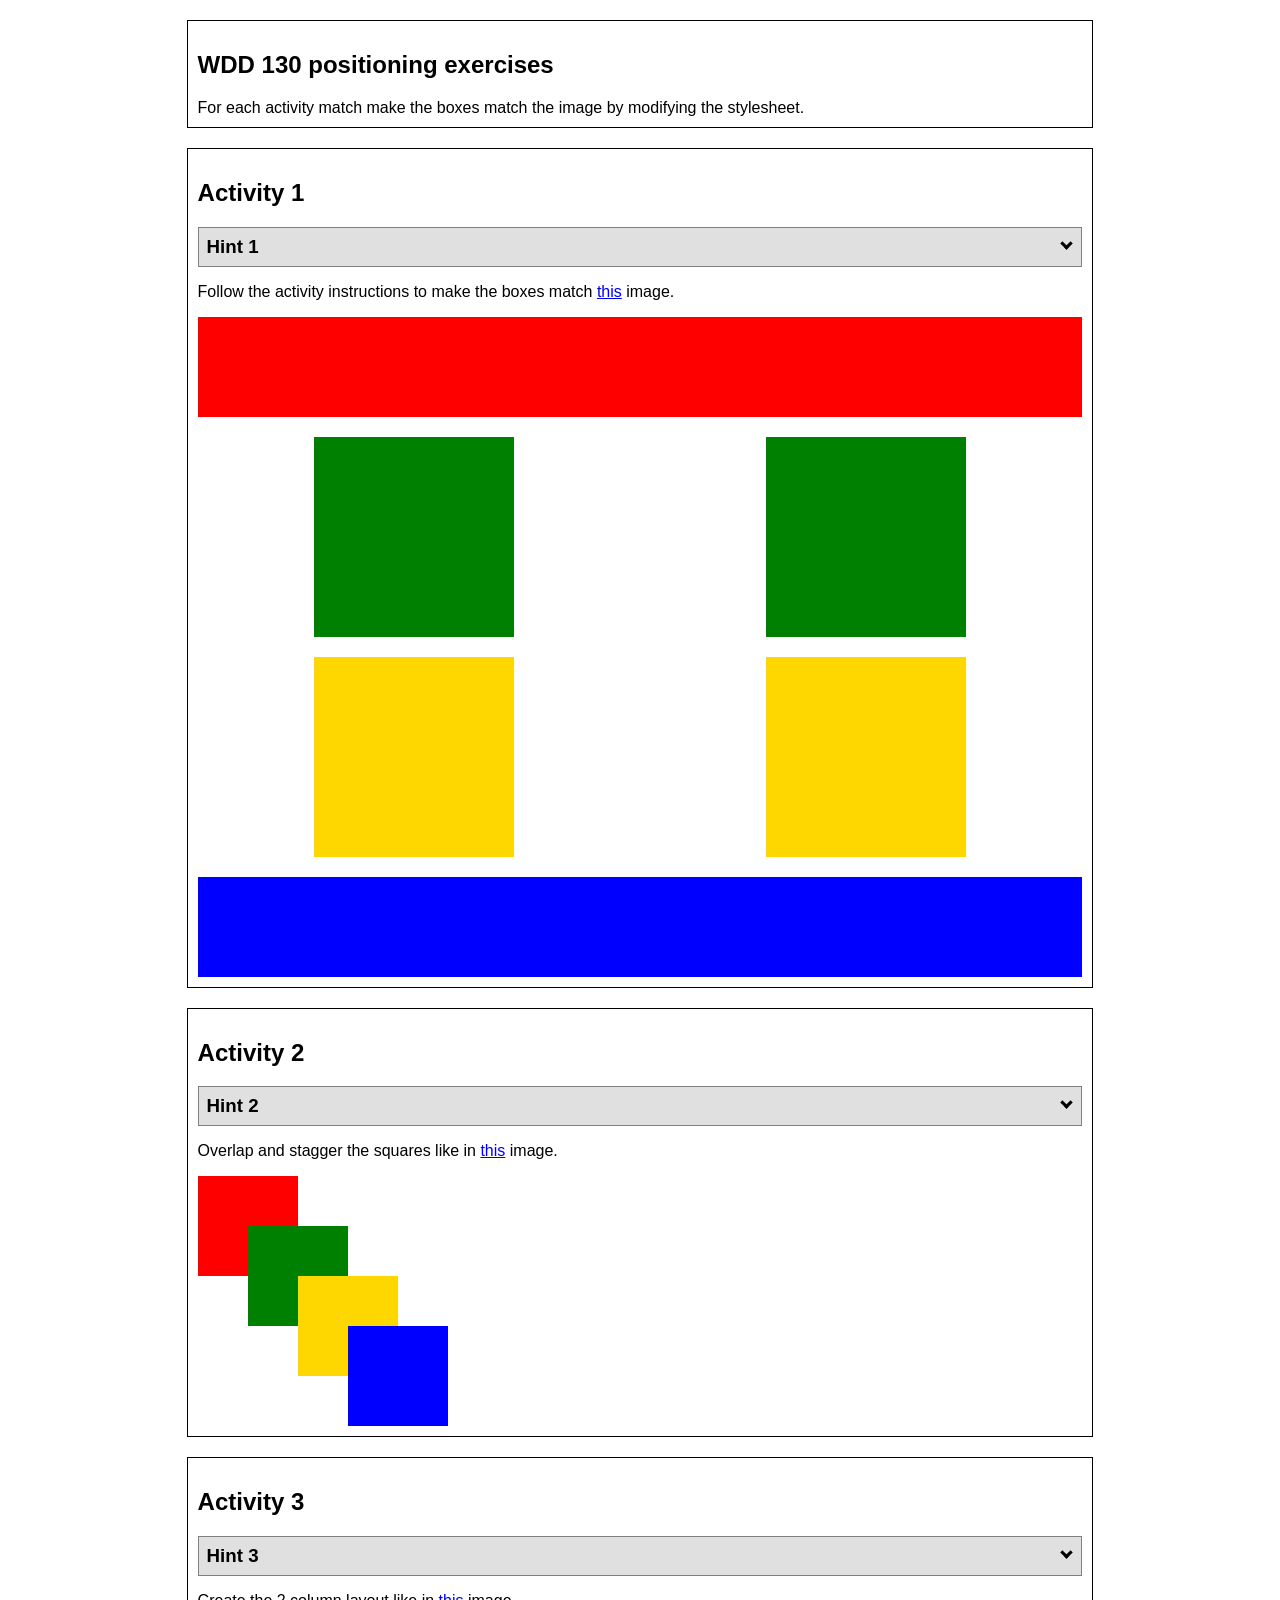
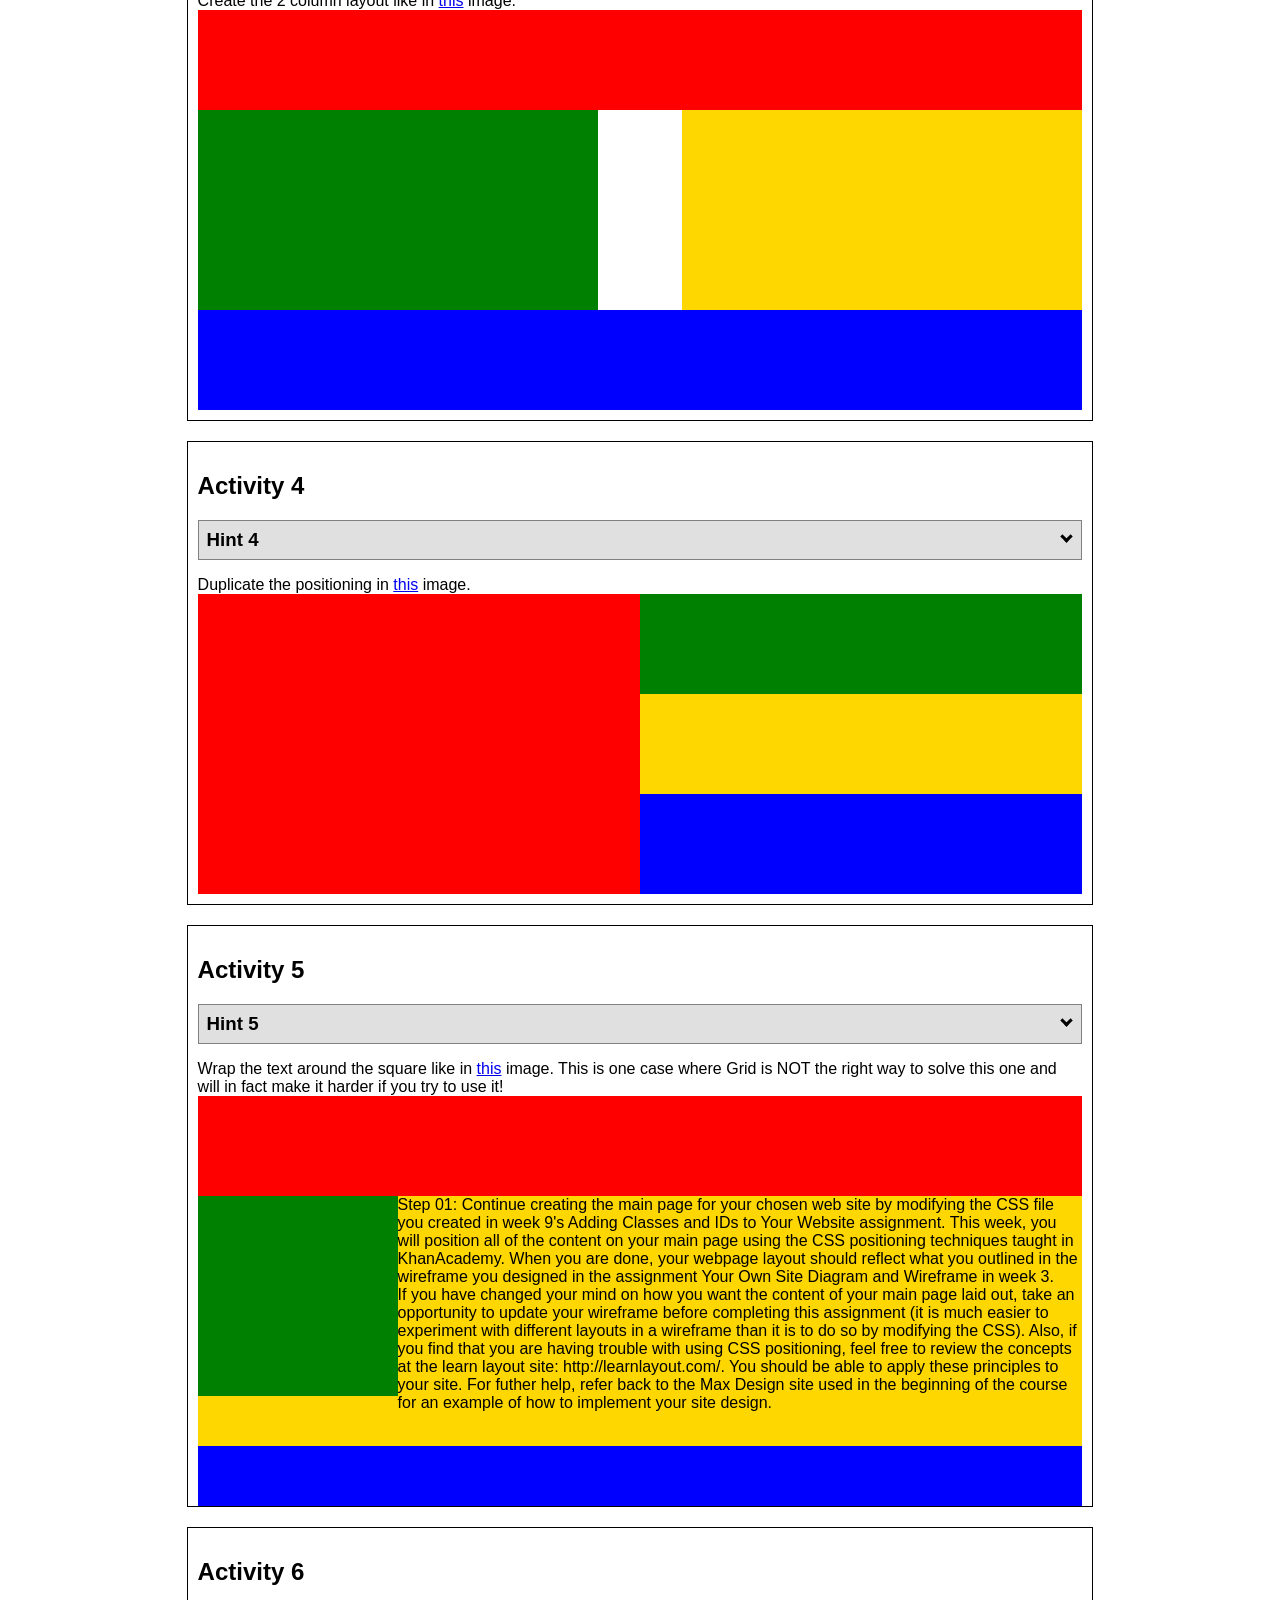
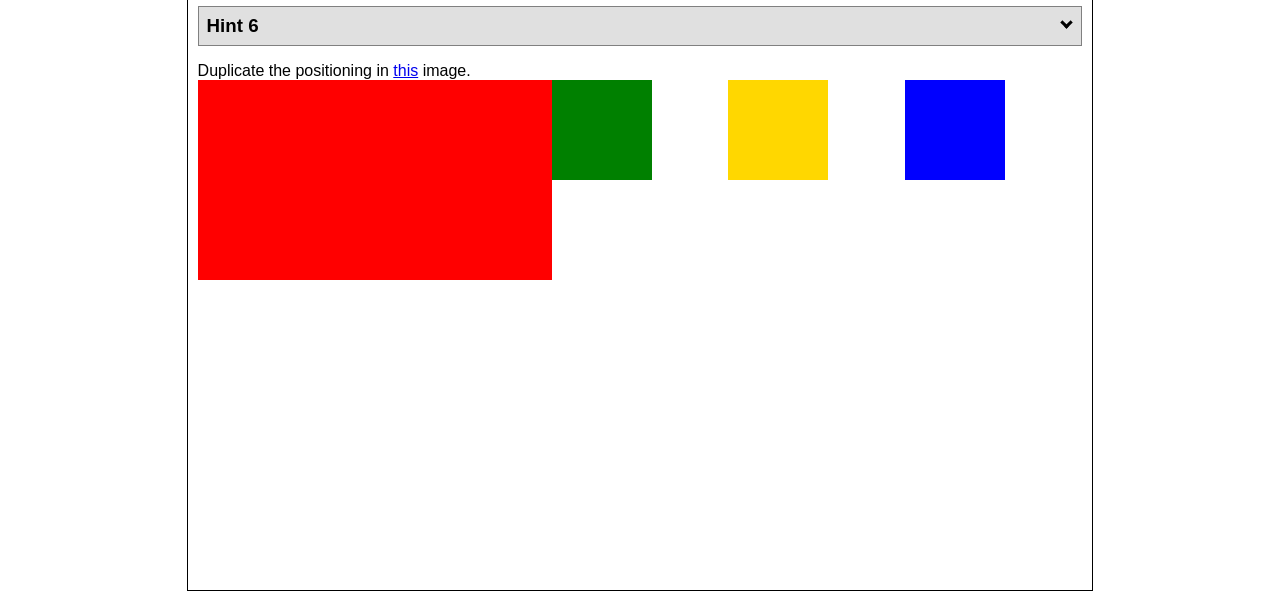
<file: ice/positioning/positioning.html>
<!DOCTYPE html>
<html lang="en">
  <head>
    <!-- HTML - Name: positioning.html -->
    <title>Positioning Activity</title>
    <link rel="stylesheet" type="text/css" href="positionstyles.css" />
  </head>
  <body>
    <div class="activity">
      <h2>WDD 130 positioning exercises</h2>
      For each activity match make the boxes match the image by modifying the stylesheet.</div>
    <div class="activity">
      <h2>Activity 1</h2>
      <section class="hint"><input type="checkbox" ><i></i> <h3>Hint 1</h3><div><p>Use the activity instructions for the firt activity</a></p></div></section>
      <p>Follow the activity instructions to make the boxes match  <a href="images/example1.png" target="_blank">this</a> image.</p>
      <div class="content1" >
        <div class="red1" ></div>
        <div class="green1" ></div>
        <div class="green1" ></div>
        <div class="yellow1"></div>
        <div class="yellow1"></div>
        <div class="blue1"></div>
      </div>
    </div>
    <div class="activity">
      <h2>Activity 2</h2>
      <section class="hint"><input type="checkbox" > <h3>Hint 2</h3><i></i><div>
      <ul>
      <li>grid-template-columns: 50px 50px 50px 50px 50px </li></ul></div></section>
      <p>Overlap and stagger the squares like in <a href="images/example2.png" target="_blank">this</a> image.</p>
      <div class="content2" >
        <div class="red2" ></div>
        <div class="green2" ></div>
        <div class="yellow2"></div>
        <div class="blue2"></div>
      </div>
    </div>
    <div class="activity">
      <h2>Activity 3</h2>
      <section class="hint"><input type="checkbox" > <h3>Hint 3</h3><i></i><div><p>This one is going to be best solved with CSS Grid. Remember to make the boxes the right width first...then start moving them around. </p><h4>Properties used:</h4><ul><li>display:grid;</li><li>grid-template-columns:</li><li>grid-column-gap:</li>
        <li>grid-column:</li>  </ul></div></section>
      Create the 2 column layout like in <a href="images/example3.png" target="_blank">this</a>  image.
      <div class="content3" >
        <div class="red3" ></div>
        <div class="green3" ></div>
        <div class="yellow3"></div>
        <div class="blue3"></div>
      </div>
    </div>
    <div class="activity">
      <h2>Activity 4</h2>
      <section class="hint"><input type="checkbox" > <h3>Hint 4</h3><i></i><div><p>For the others we have been primarily concerned with width. For this one you will need to adjust height as well. </p><h4>Properties used:</h4><ul><li>display:grid;</li><li>grid-template-columns:</li><li>grid-row:</li></ul></div></section>
      Duplicate the positioning in <a href="images/example4.png" target="_blank">this</a> image. 
      <div class="content4" >
        <div class="red4" ></div>
        <div class="green4" ></div>
        <div class="yellow4"></div>
        <div class="blue4"></div>
      </div>
    </div>

    <div class="activity">
      <h2>Activity 5</h2>
      <section class="hint"><input type="checkbox" > <h3>Hint 5</h3><i></i><div><p>Grid is <strong>not</strong> the right way to do this.  In fact there is only one way to really do that...and that is with float. Remember that we float the thing we want the text to wrap around.  Also remember to start by making all the shapes the right size and shape.</p><h4>Properties used:</h4><ul><li>float: left;</li></ul></div></section>
      Wrap the text around the square like in <a href="images/example5.png" target="_blank">this</a> image. This is one case where Grid is NOT the right way to solve this one and will in fact make it harder if you try to use it!
      <div class="content5" >
        <div class="red5" ></div>
        <div class="green5" ></div>
        <div class="yellow5">Step 01: Continue creating the main page for your chosen web site by modifying the CSS file you created in week 9's Adding Classes and IDs to Your Website assignment. This week, you will position all of the content on your main page using the CSS positioning techniques taught in KhanAcademy. When you are done, your webpage layout should reflect what you outlined in the wireframe you designed in the assignment Your Own Site Diagram and Wireframe in week 3. <br />
          If you have changed your mind on how you want the content of your main page laid out, take an opportunity to update your wireframe before completing this assignment (it is much easier to experiment with different layouts in a wireframe than it is to do so by modifying the CSS). Also, if you find that you are having trouble with using CSS positioning, feel free to review the concepts at the learn layout site: http://learnlayout.com/. You should be able to apply these principles to your site. For futher help, refer back to the Max Design site used in the beginning of the course for an example of how to implement your site design.</div>
        <div class="blue5"></div>
      </div>
    </div>
    <div class="activity">
      <h2>Activity 6</h2>
      <section class="hint"><input type="checkbox" > <h3>Hint 6</h3><i></i><div><p>This one is all about visualizing the grid behind the layout. If you are having a hard time doing that first: all the sizes are even multiples of 100, and second here is another example with the lines drawn: <a href="images/example6-hint.png" target="_blank">example 6 with lines</a>. For this one you will find it easiest if you use px for the column width. You can also use <kbd>z-index</kbd> to control the element layering.    </p><h4>Properties used:</h4><ul><li>display:grid;</li><li>grid-template-columns:</li><li>grid-column:</li><li>grid-row:</li><li><a href="https://www.w3schools.com/cssref/pr_pos_z-index.asp" target="_blank">z-index:</a></li></ul></div></section>
      Duplicate the positioning in <a href="images/example6.png" target="_blank">this</a> image.
      <div class="content6" >
        <div class="red6" ></div>
        <div class="green6" ></div>
        <div class="yellow6"></div>
        <div class="blue6"></div>
      </div>
    </div>
  </body>
</html>
</file>
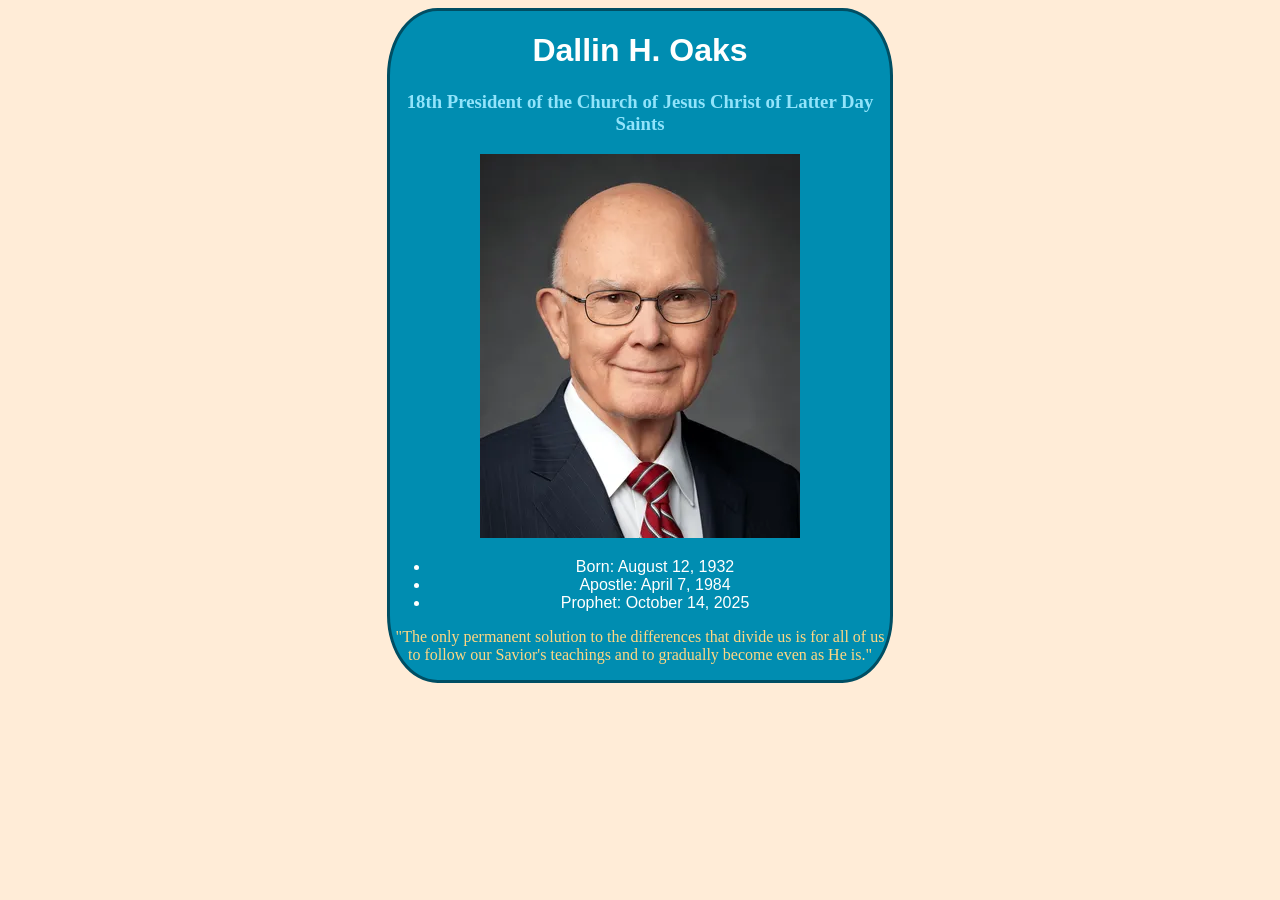
<file: ice/prophet_cards/oaks.html>
<!DOCTYPE html>
<html lang="en">
<head>
    <meta charset="UTF-8">
    <meta name="viewport" content="width=device-width, initial-scale=1.0">
    <title>Dallin H. Oaks</title>
    <style>
        /* Insert styles here, this is called an internal stylesheet  */
        body {
            background: #FFECD7;
        }
        div#card{
            border-radius: 10%;
            border: 3px solid #004e63;
            background: #008DB1;
            margin: 0 auto;
            width: 500px;
            text-align: center;
        }
        ul{
            color: #fffffe;
            font-family: Helvetica, Arial, sans-serif;
            
        }
        li{
            width: 450px;
        }
        h1{
            color: #fffffe;
            font-family: Helvetica, Arial, sans-serif;
        }
        h3{
            color: #91E4FB;
        }
        p{
            font-family: "Brush Script MT", "Times New Roman", Serif;
            color: #FFD783;

        }
        
    </style>
</head>
<body>
    <!-- Insert HTML elements here -->
     <div id="card">
        <h1>Dallin H. Oaks</h1>
        <h3>18th President of the Church of Jesus Christ of Latter Day Saints</h3>
        <img id="Picture of Pres. Oaks" src="images/oaks.webp" alt="It's President Oaks. need I say more. he is bald and smiling and wearing glasses">
        <ul>
            <li>Born: August 12, 1932</li>
            <li>Apostle: April 7, 1984</li>
            <li>Prophet: October 14, 2025</li>
        </ul>
        <p>"The only permanent solution to the differences that divide us is for all of us to follow our Savior's teachings and to gradually become even as He is."</p>
     </div>
</body>
</html>
</file>
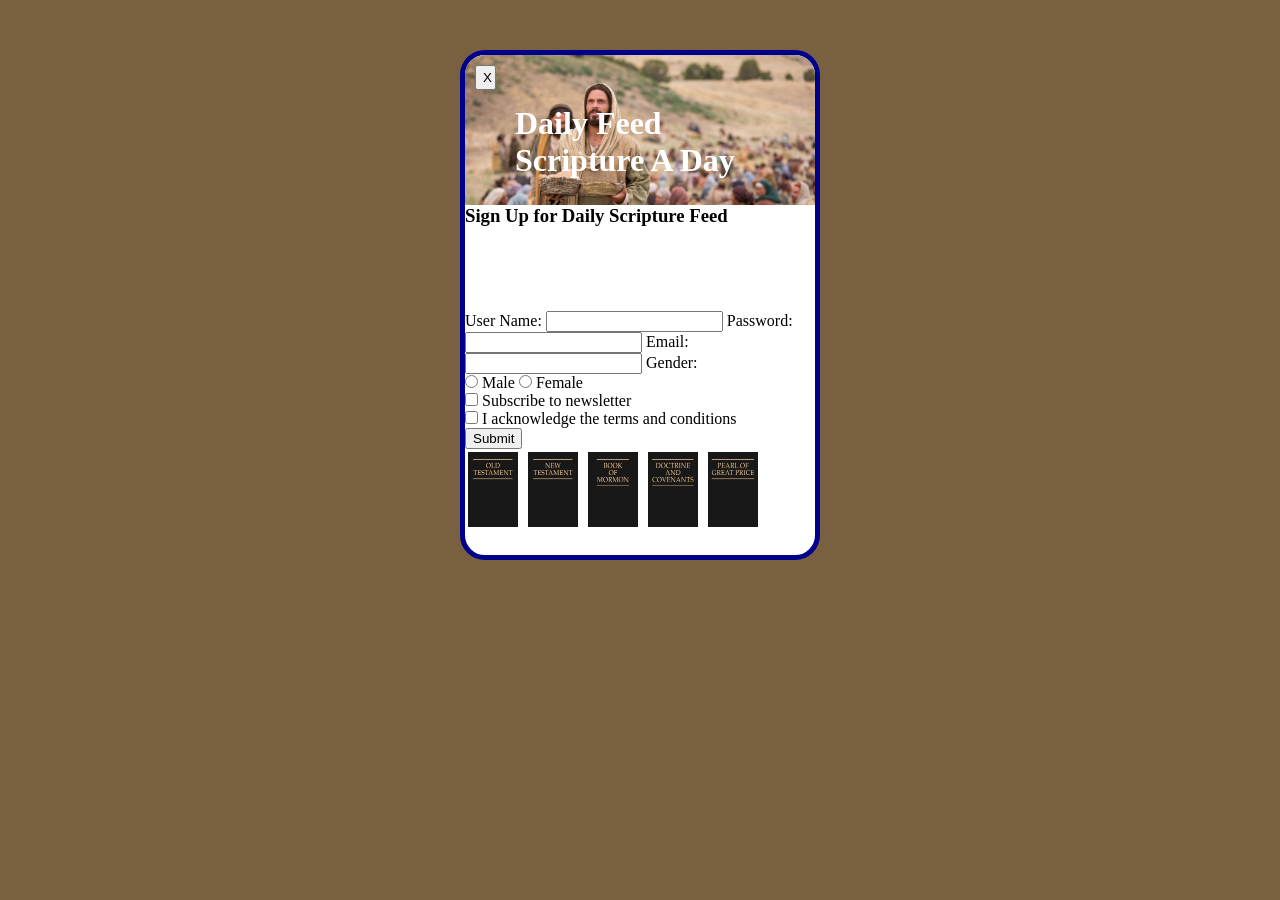
<file: ice/signup/signup.html>
<!DOCTYPE html>
<html lang="en">

<head>
    <meta charset="UTF-8">
    <meta name="viewport" content="width=device-width, initial-scale=1.0">
    <title>Daily Feed Sign Up</title>

    <style>
        * {
            margin: 0;
        }

        body {
            background: rgb(120, 96, 64);
        }
        #formContainer{
            border: 5px solid darkblue;
            margin-left: auto;
            margin-right: auto;
            margin-top: 50px;
            margin-bottom: 100px;
            height: 500px;
            width: 350px;
            background-color: white;
            overflow: hidden;
            display: grid;
            grid-template-columns: 1fr;
            grid-template-rows: 1fr 1fr 1fr 1fr;
            border-radius: 25px;
        }
        form{
            font-family:Georgia, 'Times New Roman', Times, serif;
            grid-row: 3/4;
            grid-column: 1/3;
        }
        h3{
            grid-column: 1/3;
            grid-row: 2/3;
        }
        #headingFancy{
            background-image: url(images/jesus_feeds_5000.jpeg);
            width: 350px;
            height: 150px;
            background-size: cover;
            font-family: "Times New Roman", Georgia, Times, serif;
            color: white;
            grid-column: 1/3;
            grid-row: 1/2;
        }
        h1{
            margin-top: 50px;
            margin-left: 50px;
            margin-right: 50px;
        }
        #scriptures{
            grid-column: 1/3;
            grid-row: 4/5;
        }
        .scripture{
            width: 50px;
            height: 75px;
            padding: 3px;
            align-self: center;
            grid-row: 4/5;
        }
        #closeBtn{
            width: 21.33px;
            height: 24.9px;
            grid-row: 1/2;
            grid-column: 1/3;
            float: right;
            z-index: 1;
            margin: 10px;
        }
    </style>




</head>

<body>
    <div id="formContainer">
        <button type="button" id="closeBtn">X</button>
        <div id="headingFancy"><h1>Daily Feed Scripture A Day</h1></div>
        <h3>Sign Up for Daily Scripture Feed</h3>
        <form id="myForm">
            <label for="username">User Name:</label>
            <input type="text" id="username" name="username" required>

            <label for="password">Password:</label>
            <input type="password" id="password" name="password" required>

            <label for="email">Email:</label>
            <input type="email" id="email" name="email" required>

            <label>Gender:</label>
            <div>
                <input type="radio" id="male" name="gender" value="male" required>
                <label for="male">Male</label>
                <input type="radio" id="female" name="gender" value="female" required>
                <label for="female">Female</label>
            </div>

            <section>
                <input type="checkbox" id="newsletter" name="newsletter">
                <label for="newsletter">Subscribe to newsletter</label>
            </section>

            <section>
                <input type="checkbox" id="conditions" name="conditions" required>
                <label for="conditions">I acknowledge the terms and conditions</label>
            </section>

            <section>
                <button type="submit">Submit</button>
            </section>
        </form>
         <div id="scriptures">
            <img src="images/old_testament.webp" class="scripture">
            <img src="images/new_testament.webp" class="scripture">
            <img src="images/book_of_mormon.webp" class="scripture">
            <img src="images/doctrine_and_covenants.webp" class="scripture">
            <img src="images/pearl_of_great_price.webp" class="scripture">
        </div>
    </div>

    <div id="output"></div>

    <script>
        // Here is some Javascript to start looking forward to wdd131
        document.getElementById("closeBtn").addEventListener("click", function () {
            document.getElementById("formContainer").style.display = "none";
         });
        const form = document.getElementById('myForm');
        const output = document.getElementById('output');

        form.addEventListener('submit', function (event) {
            event.preventDefault(); // Stop form from actually submitting

            const formData = new FormData(form);
            const entries = [];

            for (const [key, value] of formData.entries()) {
                if (key == "password") {
                    entries.push(`<strong>${key}</strong>: ${value} (you should probably encrypt the password)`);
                } else {
                    entries.push(`<strong>${key}</strong>: ${value}`);
                }
            }

            output.innerHTML = `
            <br>  
            <h3>Here is the data that would be sent to the server:</h3>
            <ul>
                ${entries.map(item => `<li>${item}</li>`).join('')}
            </ul>
            `;
                });
    </script>

</body>

</html>
</file>
<file: styles/styles.css>
@font-face{
    font-family: Griffy;
    src: url(../fonts/Emilys_Candy\,Griffy\,Patua_One\,Story_Script/Griffy/Griffy-Regular.ttf);
}
@font-face{
    font-family: "Story Script";
    src: url(../fonts/Emilys_Candy\,Griffy\,Patua_One\,Story_Script/Story_Script/StoryScript-Regular.ttf);
}
@font-face{
    font-family: "Emily's Candy";
    src: url(../fonts/Emilys_Candy\,Griffy\,Patua_One\,Story_Script/Emilys_Candy/EmilysCandy-Regular.ttf);
}
body{
    background-color: #60BAFF;
   /* cursor: url("data:image/svg+xml;utf8,<svg xmlns='http://www.w3.org/2000/svg' width='40' height='40'><text y='30' font-size='30'>🎃</text></svg>"), auto;*/
   color:#11A600;
   font-family: "Emily's Candy", serif;
}
header{
    display: grid;
    grid-template-columns: 1fr 1fr;
}
/*nav*/
nav{
    background-color: #11A600;
    display: flex;
    align-items: center;
    padding: 30px;
    border: 5px solid #FFFFFF;
    grid-column: 1/3;
    grid-row: 4;
}
/*head*/
nav a{
    text-decoration: none;
    color: #FFF200;
    margin: auto;
    padding: auto;
}
.logo{
    border-radius: 50%;
    border: 5px solid white;
    grid-column: 1;
    grid-row: 1;
}
header h1{
    grid-row: 1 / 2;
    grid-column-start: 1;
    grid-column-end: 3;
    z-index: 1;
    margin-left: 500px;
    margin-right: 500px;
    margin-top: 100px;
}
marquee{
    color: #AA0039;
    grid-column: 1/3;
    grid-row: 3;
}
button{
    color:#AA0039;
    background-color:#ED0067;
    border-radius: 50%;
    font-family: Griffy, "Emily's Candy",  "Story Script", serif;
}
footer{
    background-color:#11A600;
    color:#FFF200;
    width: 100%;
    height: 50px;
    border: 5px solid white;
    display: flex;
    align-items: center;
}
footer a{
    text-decoration: none;
    color:#FFF200;
}
#footer{
    margin: auto;
}
header a:hover, footer a:hover{
    color:#AA0039;
}
/*header a:visited, footer a:visited{
    color:#FFFFFF;
}*/
#logo2{
    float: left;
}
#ad{
    float: right;
}
footer button a:hover{
    color:#60BAFF;
    font-size: 13px;
}
button a{
    text-decoration: none;
}
p{
    border: 5px solid white;
    width: 500px;
    height: fit-content;
    margin-left: auto;
    margin-right: auto;
    margin-top: 10px;
    margin-bottom: 10px;
    padding: 25px;
    background-color:#448cff;
    font-family: "Story Script", "Emily's Candy", serif;
}
#ice {
    text-decoration: none;
    color:#ED0067;
    text-align: center;
}
#ice:hover {
    color:#11A600;
}
</file>
<file: wwr/styles/style.css>
@import url('https://fonts.googleapis.com/css2?family=Patua+One&display=swap');
#content{
    max-width: 1600px;
    margin: 0 auto;
}
/*nav*/
nav a{
text-align: center;
color:#7c4d30;
text-decoration: none;
padding: 35px;
}
nav a:hover{
background-color: #F8D12A;
color: black;
}
nav{
    display: flex;
    justify-content: space-around;
}
/*hero*/
#hero-msg h1{
text-align: center;
}
 #hero-msg h4{
text-align: center;

}
#hero-img{
width: 100%;

}
#hero{
    display: grid;
    grid-template-columns: 1fr 3fr 1fr;
    margin-top: -100px;
}
#hero-box{
    grid-column: 1/4;
    grid-row: 1/3;
    z-index: -1;
}
#hero-msg{
    grid-column: 2/3;
    grid-row: 1/2;
    margin-top: 100px;
}
/*div*/
div #background{
height: 725px;
grid-column: 1/11;
grid-row: 4/9;
}
.button-box{
text-align: center;
}
main section{
text-align: center;
}

body{
background-color: #66CDAE;
margin: 0;
padding: 0;
}
header{
background-color: #F8D12A;
display: grid;
grid-template-columns: 150px auto;
}
/*book and join*/
.book, .join{
background-color: #66CDAE;
color:#F8D12A;
text-decoration: none;
font-size: 18px;
padding: 15px 30px;
margin-top: 50px;
border-radius:5px;
}
.book:hover, .join:hover{
background-color: white;
color:#7c4d30;
}
/*footer*/
footer{
background-color: #F8D12A;
padding: 25px 50px;
margin-top: 200px;
display: flex;
justify-content: space-around;
align-items: center;
}
footer .social img{
    padding-top: 15px;
}
footer a{
color: #7c4d30;
text-decoration: none;
}
footer a:hover{
color: black;
}
footer p{
font-size: 1.2em;
}
footer p a:hover{
    text-decoration: underline;
}
.home-title{
color: #7c4d30;
font-size: 2em;
margin-top: 10px;
}
h4{
color: #F8D12A;
}
/*msg*/
.msg{
background-color:  #7c4d30;
line-height: 1.5em;
padding: 35px;
grid-column: 6/10;
grid-row: 6/7;
box-shadow: 5px 5px 10px white;
}
.msg h2{
color: #F8D12A;
}
.msg p{
color: #F8D12A;
font-size: .8em;
padding-bottom: 15px;
}
.icon{
    width: 80px;
    padding-top: 10px;
}
p{
   font-family: "Times New Roman", Garamond, serif;
}
h1, h4{
    font-family:"Patua One", "Times New Roman", serif;
}
h2{
    margin:0;
}
/*logo*/
#logo_link{
    padding-top: 5px;
    justify-self: center;
    align-self: center;
}
.logo{
    width: 80px;
}
.rivers-card{
    margin: 200px 0;
    grid-column: 2/4;
    grid-row: 2/3;
}
.camping-card{
    margin: 200px 0;
    grid-column: 5/7;
    grid-row: 2/3;
} 
.rapids-card{
    margin: 200px 0;
    grid-column: 8/10;
    grid-row: 2/3;
}
.card-img{
    border: 10px solid black;
    width: 100%;
    transition: transform .5s;
    box-shadow: 5px 5px 10px #FFFFFF;
}
.card-img:hover{
    opacity: .6;
    transform: scale(1.1);
}
.mountains{
    width: 100%;
    grid-column: 2/7;
    grid-row: 5/8;
    box-shadow: 5px 5px 10px white;
}
main section img{
    box-sizing: border-box;
}
main.home-grid{
    display: grid;
    grid-template-columns: 1fr 1fr 1fr 1fr 1fr 1fr 1fr 1fr 1fr 1fr;
}
@media screen and (max-width: 900px) {
    #hero, .home-grid {
        display: block;
        height: auto;
    }
    nav, footer {
        flex-direction: column;
    }
    nav a {
        display: block;
        padding: 15px;
    }
    #hero {
        margin-top: 0;
    }
    #hero-msg {
        margin-top: 0;
    }
    #hero-msg h4 {
        display: none;
    }
    #hero-msg h1 {
        color: #6f7364;
    }
    .home-title {
        font-size: 25px;
    }
    .rivers-card, .camping-card, .rapids-card { 
        margin: 50px auto;
        width: 60%;
    }
    #background {
        display: none;
    }
    .mountains, .msg {
        width: 80%;
        display: block;
        margin: 0 auto;
    }
    footer {
        margin-top: 25px;
    }
}
</file>
<file: bro Alvey's demo/wdd130/styles/styles.css>
body {
    background: #67DAFB;
    font-family:Arial, Helvetica, sans-serif;
}

@font-face {
    font-family: YellowBanana;
    src: url("../fonts/YellowBanana.otf");
}

#wrapper {
    border: 5px solid #09193B;
    border-radius: 25px;
    width: 900px;
    background: #ffffff;
    /* Margin centering trick */
    margin: 20px auto;
}

header {
    height: 140px;
    text-align: center;
}

header img {
    float: left;
}

nav {
    background-color: #fddd26;
    border-top: 5px solid #09193B;
    border-bottom: 5px solid #09193B;
    
}

nav ul {
    display: flex;
    justify-content: space-evenly;
    padding: 0;
}

nav a {
    text-decoration: none;
    width: 100px;
    display: flex;
    justify-content: center;
    font-family: YellowBanana;
    color: #ffffff;
    font-size: 25px;
}

nav li {
    display: flex;
    border: #ffffff solid 3px;
    border-radius: 50%;
    align-items: center;
    height: 100px;
    width: 100px;
    background: #67DAFB;
}

nav li a {
    border: #09193B solid 3px;
    width: 100%;
    height: 100%;
    /* keep box model in width bounds */
    box-sizing:border-box;
    align-items: center;
    border-radius: 50%;
}

/* pseudo class */
nav li a:hover {
    background: #ff7c15;
    box-shadow: #ffffff 0px 0px 7px 14px;
    color: #fddd26;
    transform: rotate(-42deg);
}

section {
    border: solid #09193B 5px;
    min-height: 200px;
    padding: 20px;
}

.bubble img {
    height: 200px;
}

.bubble {
    display: flex;
    gap: 20px;
    padding: 20px;
}

main {
    display: grid;
    grid-template-columns: 4fr 1fr;
}

#ads {
    padding: 10px;
}

#contact {
    color: #09193B;
    background-color: #FF7C15EE;
    min-height: 200px;
    padding: 10px;
    border: 3px solid #fddd26;
    border-top-left-radius: 20px;
    border-top-right-radius: 20px;

    position: fixed;
    bottom: -328px;
    right: 5px;
    
    transition: bottom 3s ease-in-out;
    z-index: 5;

}

#contact:hover {
  bottom: 0;
  transition: bottom 2s ease-in-out;
}
</file>
<file: ice/halloween/styles/styles.css>
/* Add your CSS here to style your halloween page */
/*I DID copy-paste all of this from AI Bro. Alvey*/

@font-face {
    font-family: 'Griffy';
    src: url("../fonts/Griffy/Griffy-Regular.ttf");
}
/* ==========================================
   1. THE WACKY BASE & TRANSITIONS
   ========================================== */
body {
  background-color: #FF8800; /* Vibrant Orange */
  color: #00FF2F;
  font-family: Griffy, 'Impact', sans-serif;
  transition: background-color 0.4s cubic-bezier(0.68, -0.55, 0.27, 1.55);
  cursor: url("data:image/svg+xml;utf8,<svg xmlns='http://www.w3.org/2000/svg' width='40' height='40'><text y='30' font-size='30'>🎃</text></svg>"), auto;
  overflow-x: hidden;
  margin: 0;
  padding: 20px;
}

#wrapper {
  max-width: 800px;
  margin: 0 auto;
  background: black;
  border: 8px dashed #00FF2F;
  padding: 30px;
  box-shadow: 15px 15px 0px #670083;
}

/* ==========================================
   2. THE BACKGROUND COLOR HOVER MAGIC
   ========================================== */

/* Hovering over Nav items changes background to Deep Purple */
body:has(nav li:hover) {
  background-color: #670083;
}

/* Hovering over Pumpkins section changes background to Black */
body:has(section:nth-of-type(1):hover) {
  background-color: black;
}

/* Hovering over Bats section changes background to Neon Green */
body:has(section:nth-of-type(2):hover) {
  background-color: #00FF2F;
}

/* Hovering over Skeletons section changes background to Deep Purple */
body:has(section:nth-of-type(3):hover) {
  background-color: #670083;
}


/* ==========================================
   3. IMPRESSIVE CHAOTIC CSS EFFECTS
   ========================================== */

/* Wild Header Navigation */
nav ul {
  display: flex;
  justify-content: space-around;
  list-style: none;
  padding: 0;
}

nav li {
  background: #00FF2F;
  color: black;
  padding: 10px 20px;
  font-weight: bold;
  border: 3px solid #670083;
  transform: rotate(-3deg);
  cursor: pointer;
  transition: transform 0.2s ease, background 0.2s ease;
}

nav li:hover {
  transform: scale(1.3) rotate(5deg) translateY(-5px);
  background: #670083;
  color: #00FF2F;
  box-shadow: 5px 5px 0px #FF8800;
}

/* Spinning / Glitching Main Heading */
h1 {
  font-size: 3.5rem;
  text-align: center;
  color: #00FF2F;
  text-shadow: 4px 4px 0px #670083, -4px -4px 0px #FF8800;
  animation: textWobble 0.4s infinite alternate;
}

@keyframes textWobble {
  0% { transform: skewX(-10deg) scale(1); }
  100% { transform: skewX(10deg) scale(1.05); }
}

/* Wacky Image Trick: Spins out of control on hover */
main img {
  display: block;
  max-width: 250px;
  margin: 20px auto;
  border: 5px solid #00FF2F;
  transition: all 0.6s cubic-bezier(0.68, -0.55, 0.27, 1.55);
}

main img:hover {
  transform: rotate(720deg) scale(1.4) skew(15deg);
  filter: hue-rotate(90deg) invert(100%);
}

/* Sections Styling */
section {
  background: black;
  border: 4px dotted #FF8800;
  margin: 30px 0;
  padding: 20px;
  /* Make sure the transition uses your favorite wacky cubic-bezier speed */
  transition: transform 0.6s cubic-bezier(0.68, -0.55, 0.27, 1.55), border-color 0.3s ease, box-shadow 0.3s ease;
}

section:hover {
 transform: rotate(360deg) scale(1.05);
  border-color: #00FF2F;
  box-shadow: 12px 12px 0px #670083;
}

h2 {
  color: #FF8800;
  font-size: 2rem;
  text-transform: uppercase;
  letter-spacing: 2px;
}

p {
  color: #ddd;
  font-size: 1.1rem;
  line-height: 1.5;
  /* Make paragraphs spin wildly on hover! */
  transition: transform 0.6s cubic-bezier(0.68, -0.55, 0.27, 1.55), color 0.3s ease;
}

p:hover {
  transform: rotate(360deg) scale(1.05) skew(5deg);
  color: #00FF2F;
  text-shadow: 2px 2px 0px #670083;
}


/* Footer chaos */
footer {
  text-align: center;
  color: #FF8800;
  font-weight: bold;
  font-size: 1.2rem;
  margin-top: 30px;
  text-shadow: 2px 2px 0px #00FF2F;
}
</file>
<file: ice/favorite_devo/styles/styles.css>
body {
  margin: 0;
  height: 100%;
  font-family: Arial, sans-serif;
  background: linear-gradient(to bottom, #d3d3d3, #001f3f);
  background-repeat: no-repeat; /* Just in case */
  background-attachment: fixed;
}

.container {
  text-align: center;
}

.header {
  padding: 20px 0;
}

.header-image {
  background-image: url('../images/icenter.png'); /* Replace with your image */
  background-repeat: no-repeat;
  background-position: center;
  height: 150px;
  display: flex;
  flex-direction: column;
  justify-content: center;
  color: white;

}

.header-image h1 {
  margin: 0;
  line-height: 0.9;
    font-size: 3.5em;
  font-weight: bold;
  text-shadow: 2px 2px 4px rgba(0, 0, 0, 0.7);
  background: #00000055;
}

.content-box {
  background-color: white;
  margin: 30px auto;
  width: 90%;
  max-width: 900px;
  padding: 40px;
  min-height: 400px;
  font-family: "Times New Roman", Georgia, serif;
  align-content: center;
}
#table{
  border: 5px solid black;
  border-collapse: collapse;
  margin-top: 20px;
  margin-bottom: 500px;
  margin-left: auto;
  margin-right: auto;
}
th {
  border: 3px solid black;
}
td{
  border: 3px solid black;
}
</file>
<file: ice/positioning/positionstyles.css>
/* CSS - Name: "positionstyles.css" */
/* Activity 1 styles */
.content1 {
  /* This is the parent of the activity 1 boxes. */
  display:grid;
  grid-template-columns: 1fr 1fr;
  justify-items: center;
  gap: 20px;

}
.red1 { 
  width: 100%; 
  height: 100px; 
  background-color: red; 
  grid-column: 1/3;

} 
.green1 {
  width: 200px; 
  height: 200px; 
  background-color: green; 

} 
.yellow1 {
  width: 200px; 
  height: 200px; 
  background-color: gold; 
} 
.blue1 {
  width: 100%; 
  height: 100px; 
  background-color: blue; 
  grid-column: 1/3;
} 
/* Activity 2 styles */ 
.content2 {
  /* This is the parent of the activity 2 boxes. */
  display: grid;
  grid-template-columns: 50px 50px 50px 50px 50px;
  grid-template-rows: 50px 50px 50px 50px 50px;
}
.red2 {
  width: 100px; 
  height: 100px; 
  background-color: red; 
  grid-column: 1/3;
  grid-row: 1/3;
} 
.green2 { 
  width: 100px; 
  height: 100px; 
  background-color: green; 
  grid-column: 2/4;
  grid-row:  2/4;
} 
.yellow2 {
  width: 100px; 
  height: 100px; 
  background-color: gold; 
  grid-column: 3/5;
  grid-row: 3/5;
} 
.blue2 {
  width: 100px; 
  height: 100px; 
  background-color: blue; 
  grid-column: 4/6;
  grid-row: 4/6;
} 
/* Activity 3 styles */ 
.content3 {
  /* This is the parent of the activity 3 boxes. */
  display: grid;
  grid-template-columns: 1fr 1fr;
}
.red3 {
  width: 100%; 
  height: 100px; 
  background-color: red; 
  grid-column: 1/3;
} 
.green3 {
  width: 400px; 
  height: 200px; 
  background-color: green;
  justify-self: start;
} 
.yellow3 {
  width: 400px; 
  height: 200px; 
  background-color: gold; 
  justify-self: end;
} 
.blue3 {
  width: 100%;
  height: 100px; 
  background-color: blue; 
  grid-column: 1/3;
} 
/* Activity 4 styles */ 
.content4 {
  /* This is the parent of the activity 4 boxes. */
  display: grid;
  grid-template-columns: 1fr 1fr;
  grid-template-rows: 1fr 1fr 1fr;
}
.red4 {
  width: 100%; 
  height: 100%; 
  background-color: red; 
  grid-column: 1/2;
  grid-row: 1/4;
} 
.green4 {
  width: 100%; 
  height: 100px; 
  background-color: green; 
  grid-column: 2/3;
} 
.yellow4 {
  width: 100%; 
  height: 100px; 
  background-color: gold; 
  grid-column: 2/3;
} 
.blue4 {
  width: 100%; 
  height: 100px; 
  background-color: blue;
  grid-column: 2/3; 
} 
/* Activity 5 styles */ 
.content5 {
  /* This is the parent of the activity 5 boxes. */
  height: 400px;
}
.red5 { 
  width: 100%; 
  height: 100px; 
  background-color: red; 
} 
.green5 { 
  width: 200px; 
  height: 200px; 
  background-color: green; 
  float: left;

} 
.yellow5 {
  width: 100%; 
  height: 250px; 
  background-color: gold; 

} 
.blue5 {
  width: 100%; 
  height: 100px; 
  background-color: blue; 
} 
/* Activity 6 styles */ 
.content6 {
  /* This is the parent of the activity 6 boxes. */
  display: grid;
  grid-template-columns: 1fr 1fr 1fr 1fr 1fr;
  grid-template-rows: 1fr 1fr 1fr 1fr 1fr;
}
.red6 {
  width: 100%; 
  height: 100%; 
  background-color: red; 
  grid-column: 1/3;
  grid-row: 1/3;
} 
.green6 {
  width: 100px; 
  height: 100px; 
  background-color: green; 
} 
.yellow6 {
  width: 100px; 
  height: 100px; 
  background-color: gold; 
} 
.blue6 {
  width: 100px; 
  height: 100px; 
  background-color: blue; 
} 


/* Do not make any changes below here */
.activity {
  width: 70%; 
  margin: 20px auto; 
  font-family: Arial, sans-serif; 
  border: 1px solid black; 
  padding: 10px; 
  clear:both; 
  overflow: auto;
} 

.hint {
  border: 1px solid grey;
  background: #e0e0e0;
  padding: .5em;
  position: relative;
  margin: 1em 0;
}
.hint h3 {
  margin: 0;
}
.hint:hover {
  background: #d0d0d0;
}
.hint > div {
  display: none;
}

.hint input[type=checkbox] {
  position: absolute;
  width: 100%;
  height: 100%;
  opacity: 0;
  z-index: 1;
  cursor: pointer;
}

.hint input[type=checkbox]:checked ~ div {
  display: block;
}

.hint i {
  position: absolute;
  transform: translate(-6px, 0);
  margin-top: 16px;
  right: 10px;
  top: -3px;
}
.hint i:before, .hint i:after {
  content: "";
  position: absolute;
  background-color: black;
  width: 3px;
  height: 9px;
}
.hint i:before {
  transform: translate(2px, 0) rotate(45deg);
}
.hint i:after {
  transform: translate(-2px, 0) rotate(-45deg);
}

.hint input[type=checkbox]:checked ~ i:before {
  transform: translate(-2px, 0) rotate(45deg);
}
.hint input[type=checkbox]:checked ~ i:after {
  transform: translate(2px, 0) rotate(-45deg);
}
.hint a {
  position: relative;
  z-index: 1;
}
</file>
